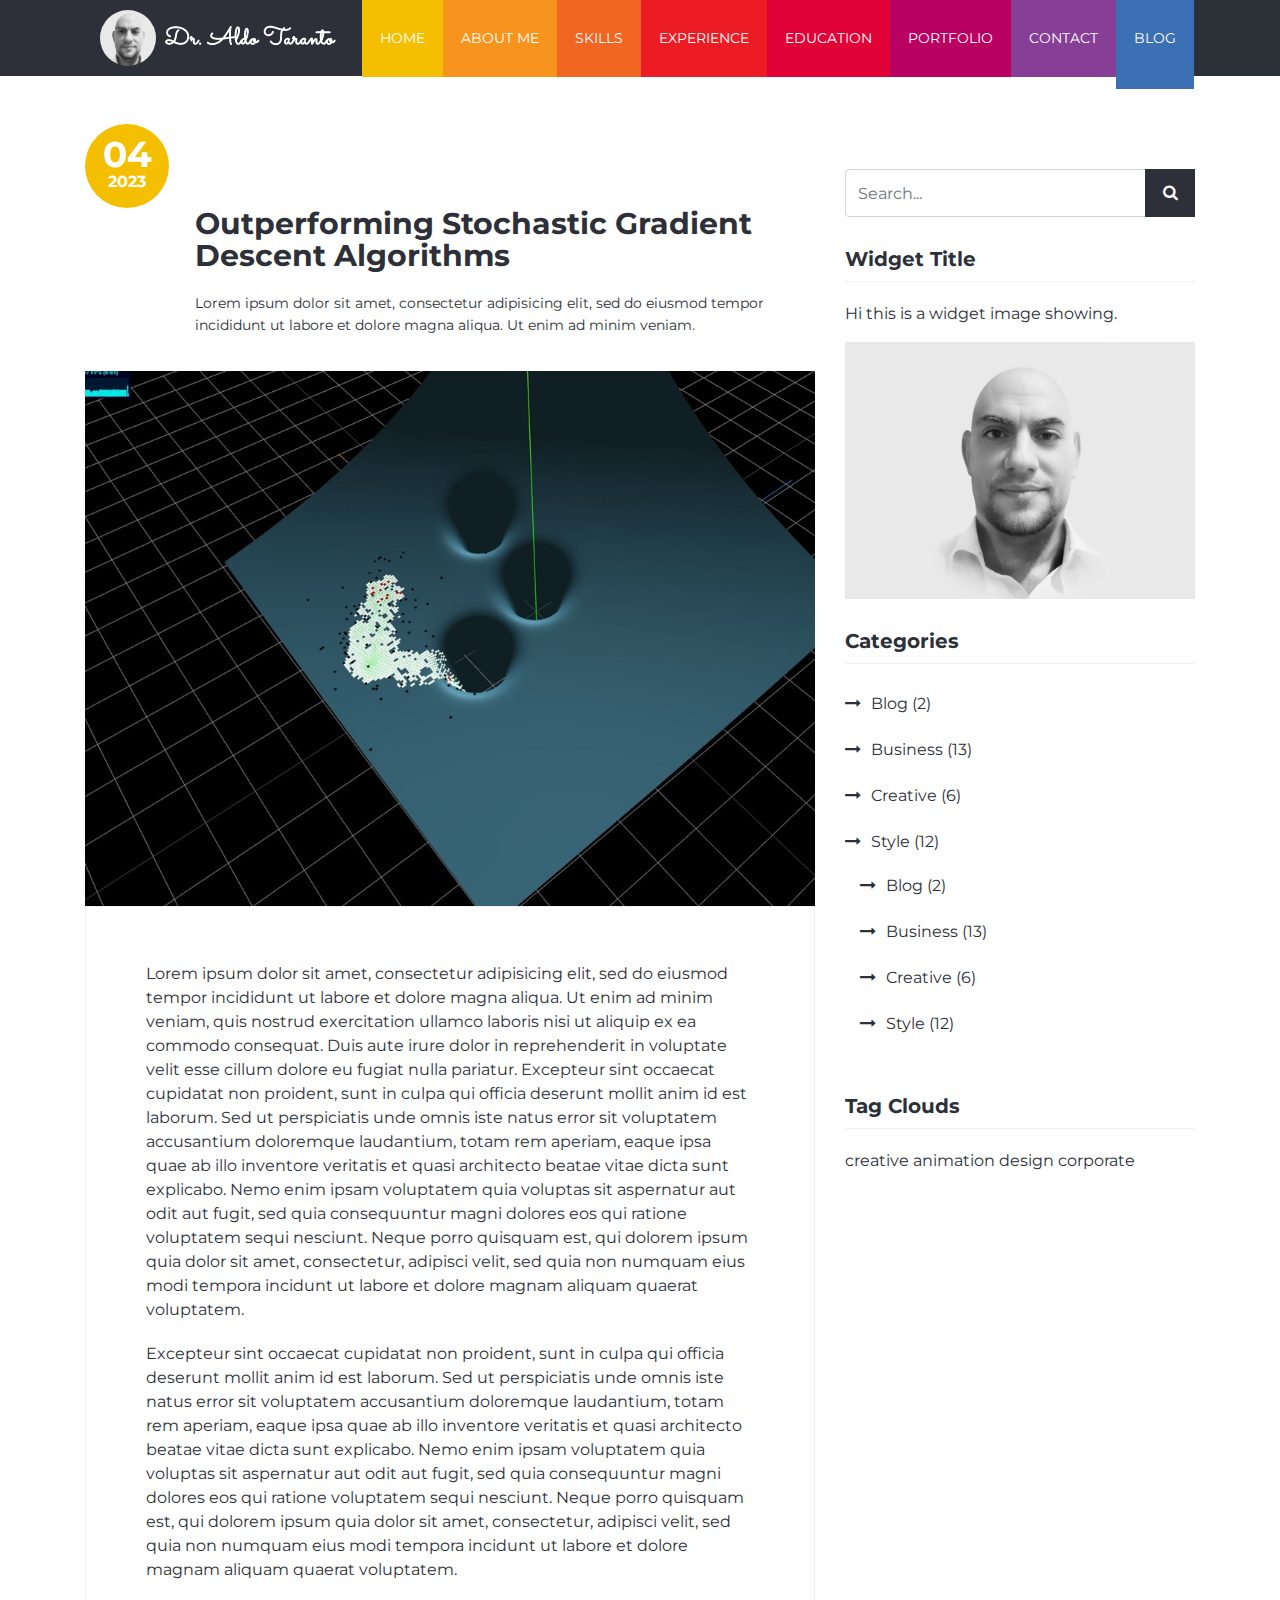
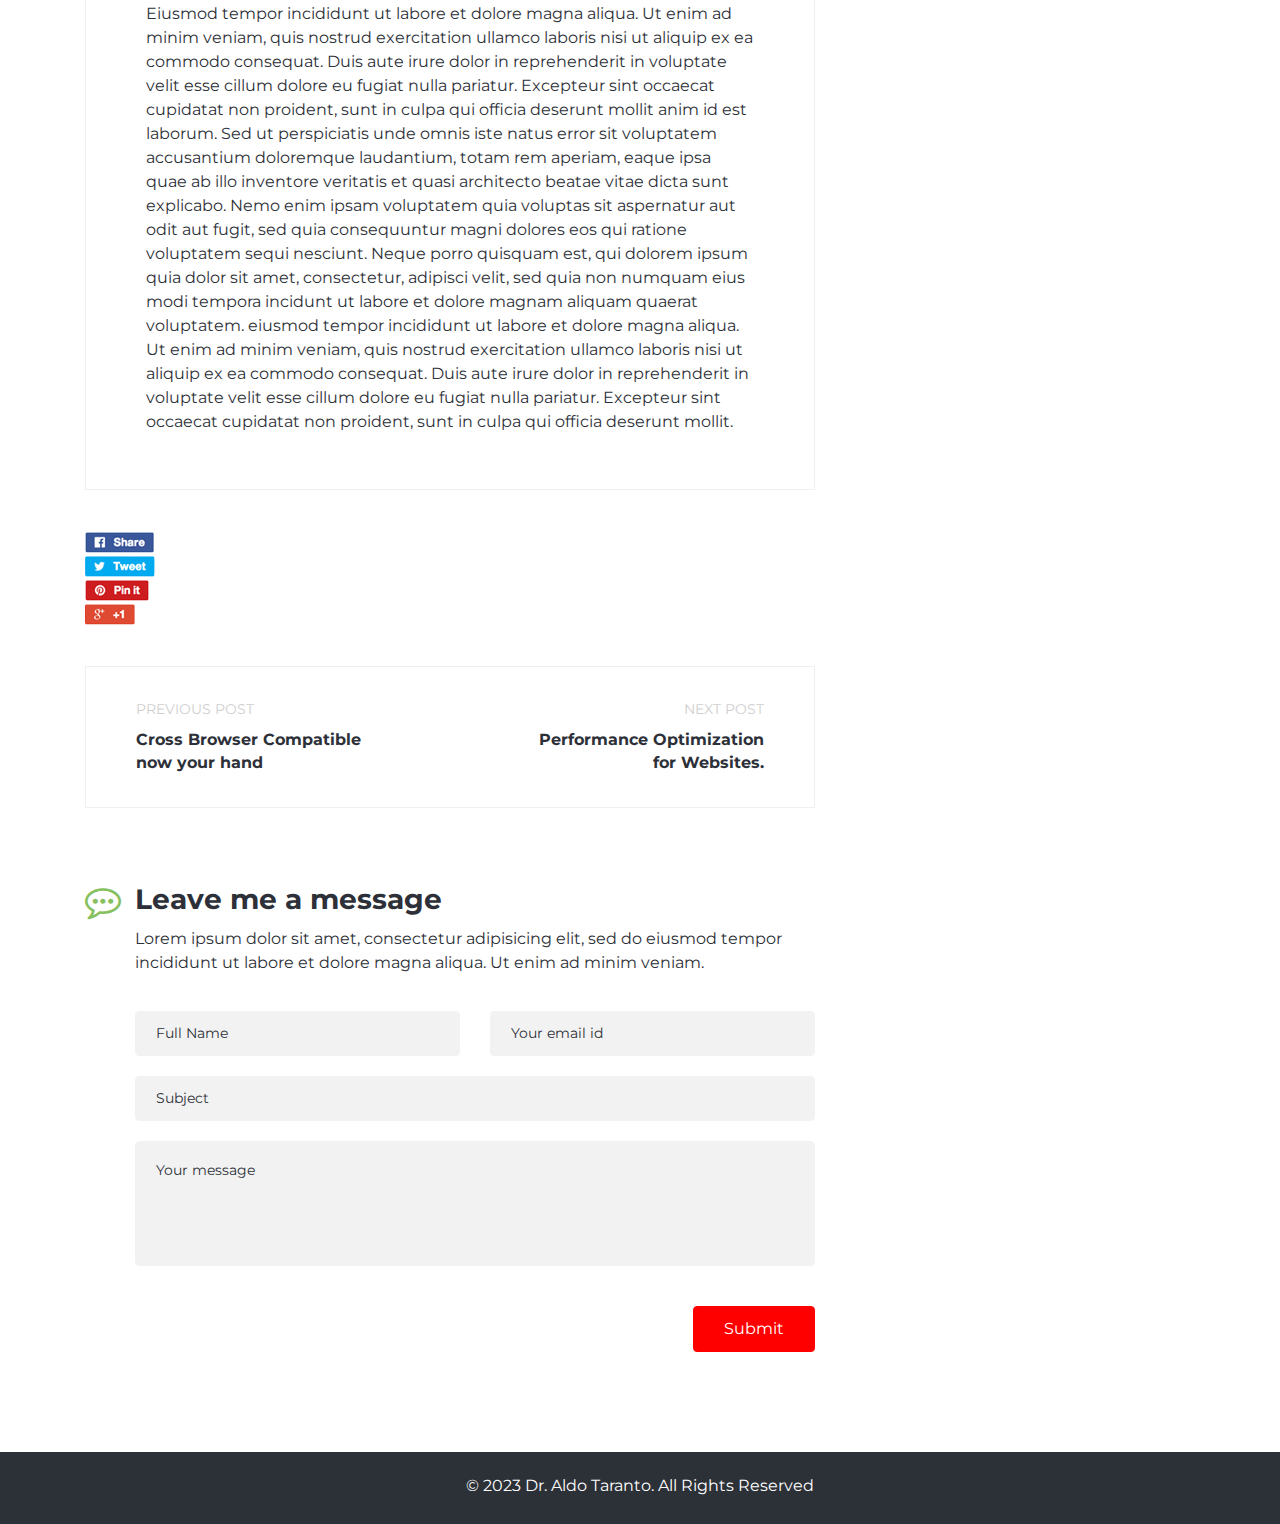
<file: blog_01.html>
<!DOCTYPE html>
<html lang="en">

<head>
    <meta charset="utf-8">
    <meta http-equiv="X-UA-Compatible" content="IE=edge">
    <meta name="viewport" content="width=device-width, initial-scale=1">
    <meta name="author" content="Theme Region">
    <meta name="description" content="">

    <title>Dr. Aldo Taranto</title>

    <!-- CSS -->
    <link rel="stylesheet" href="css/bootstrap.min.css">
    <link rel="stylesheet" href="css/font-awesome.min.css">
    <link rel="stylesheet" href="css/magnific-popup.css">
    <link rel="stylesheet" href="css/main.css">
    <link rel="stylesheet" href="css/responsive.css">

    <!-- Fonts -->
    <link href="https://fonts.googleapis.com/css?family=Montserrat:400,700|Sacramento" rel="stylesheet">

    <!-- icons -->
    <link rel="icon" href="images/ico/rocket-solid.svg">
    <link rel="apple-touch-icon-precomposed" sizes="144x144" href="../images/ico/apple-touch-icon-144-precomposed.png">
    <link rel="apple-touch-icon-precomposed" sizes="114x114" href="../images/ico/apple-touch-icon-114-precomposed.png">
    <link rel="apple-touch-icon-precomposed" sizes="72x72" href="../images/ico/apple-touch-icon-72-precomposed.png">
    <link rel="apple-touch-icon-precomposed" sizes="57x57" href="../images/ico/apple-touch-icon-57-precomposed.png">

    <!-- HTML5 shim and Respond.js for IE8 support of HTML5 elements and media queries -->
    <!-- WARNING: Respond.js doesn't work if you view the page via file:// -->
    <!--[if lt IE 9]>
          <script src="https://oss.maxcdn.com/html5shiv/3.7.2/html5shiv.min.js"></script>
          <script src="https://oss.maxcdn.com/respond/1.4.2/respond.min.js"></script>
        <![endif]-->

</head>

<body>
    <div class="main-wrapper home-two">
        <div class="container">
            <div id="navigation" class="menu-two">
                <div class="navbar navbar-expand-lg">
                    <div class="navbar-header">
                        <button class="navbar-toggler" type="button" data-toggle="collapse"
                            data-target=".navbar-collapse" aria-controls="navbar-collapse" aria-expanded="false"
                            aria-label="Toggle navigation">
                            <span class="navbar-toggler-icon"><i class="fa fa-align-justify"></i></span>
                        </button>
                        <div class="navbar-brand logo">
                            <a href="index.html"><img class="img-fluid" src="images/logo2.png" alt="Image"></a>
                        </div>
                    </div>
                    <div class="collapse navbar-collapse">
                        <nav id="mainmenu">
                            <ul class="nav navbar-nav">
                                <li class="dropdown">
                                    <a href="index.html#home-banner">Home</a>
                                    <!-- <ul class="sub-menu fadeInUp" role="menu"> 
                                            <li><a href="#">Home One</a></li>
                                            <li><a href="#">Home Two</a></li>
                                        </ul> -->
                                </li>
                                <li><a href="index.html#about">About Me</a></li>
                                <li><a href="index.html#skill">Skills</a></li>
                                <li><a href="index.html#exprience">Experience</a></li>
                                <li><a href="index.html#education">Education</a></li>
                                <li><a href="index.html#portfolio">Portfolio</a></li>
                                <li><a href="index.html#contact">Contact</a></li>
                                <li class="current"><a href="index.html#blog">Blog</a></li>
                            </ul>
                        </nav>
                    </div>
                </div><!-- navbar -->
            </div><!-- navigation -->
        </div><!-- container -->

        <div id="blog-details" class="section-padding tr-margin-top">
            <div class="container">
                <div class="row">
                    <div class="col-sm-8">
                        <div class="entry-post">
                            <div class="time_01">
                                <a href="index.html#blog">04<span>2023</span></a>
                            </div>
                            <div class="post-content">
                                <div class="entry-title">
                                    <h2>Outperforming Stochastic Gradient Descent Algorithms</h2>
                                </div>
                                <p>Lorem ipsum dolor sit amet, consectetur adipisicing elit, sed do eiusmod tempor
                                    incididunt ut labore et dolore magna aliqua. Ut enim ad minim veniam.</p>
                            </div>
                            <div class="entry-thumbnail">
                                <img class="img-fluid" src="images/blog/Blog_01.png" alt="Image">
                            </div>
                        </div>
                        <div class="entry-summary">
                            <p>Lorem ipsum dolor sit amet, consectetur adipisicing elit, sed do eiusmod tempor
                                incididunt ut labore et dolore magna aliqua. Ut enim ad minim veniam, quis nostrud
                                exercitation ullamco laboris nisi ut aliquip ex ea commodo consequat. Duis aute irure
                                dolor in reprehenderit in voluptate velit esse cillum dolore eu fugiat nulla pariatur.
                                Excepteur sint occaecat cupidatat non proident, sunt in culpa qui officia deserunt
                                mollit anim id est laborum. Sed ut perspiciatis unde omnis iste natus error sit
                                voluptatem accusantium doloremque laudantium, totam rem aperiam, eaque ipsa quae ab illo
                                inventore veritatis et quasi architecto beatae vitae dicta sunt explicabo. Nemo enim
                                ipsam voluptatem quia voluptas sit aspernatur aut odit aut fugit, sed quia consequuntur
                                magni dolores eos qui ratione voluptatem sequi nesciunt. Neque porro quisquam est, qui
                                dolorem ipsum quia dolor sit amet, consectetur, adipisci velit, sed quia non numquam
                                eius modi tempora incidunt ut labore et dolore magnam aliquam quaerat voluptatem.</p>
                            <p>Excepteur sint occaecat cupidatat non proident, sunt in culpa qui officia deserunt mollit
                                anim id est laborum. Sed ut perspiciatis unde omnis iste natus error sit voluptatem
                                accusantium doloremque laudantium, totam rem aperiam, eaque ipsa quae ab illo inventore
                                veritatis et quasi architecto beatae vitae dicta sunt explicabo. Nemo enim ipsam
                                voluptatem quia voluptas sit aspernatur aut odit aut fugit, sed quia consequuntur magni
                                dolores eos qui ratione voluptatem sequi nesciunt. Neque porro quisquam est, qui dolorem
                                ipsum quia dolor sit amet, consectetur, adipisci velit, sed quia non numquam eius modi
                                tempora incidunt ut labore et dolore magnam aliquam quaerat voluptatem.</p>
                            <p>Eiusmod tempor incididunt ut labore et dolore magna aliqua. Ut enim ad minim veniam, quis
                                nostrud exercitation ullamco laboris nisi ut aliquip ex ea commodo consequat. Duis aute
                                irure dolor in reprehenderit in voluptate velit esse cillum dolore eu fugiat nulla
                                pariatur. Excepteur sint occaecat cupidatat non proident, sunt in culpa qui officia
                                deserunt mollit anim id est laborum. Sed ut perspiciatis unde omnis iste natus error sit
                                voluptatem accusantium doloremque laudantium, totam rem aperiam, eaque ipsa quae ab illo
                                inventore veritatis et quasi architecto beatae vitae dicta sunt explicabo. Nemo enim
                                ipsam voluptatem quia voluptas sit aspernatur aut odit aut fugit, sed quia consequuntur
                                magni dolores eos qui ratione voluptatem sequi nesciunt. Neque porro quisquam est, qui
                                dolorem ipsum quia dolor sit amet, consectetur, adipisci velit, sed quia non numquam
                                eius modi tempora incidunt ut labore et dolore magnam aliquam quaerat voluptatem.
                                eiusmod tempor incididunt ut labore et dolore magna aliqua. Ut enim ad minim veniam,
                                quis nostrud exercitation ullamco laboris nisi ut aliquip ex ea commodo consequat. Duis
                                aute irure dolor in reprehenderit in voluptate velit esse cillum dolore eu fugiat nulla
                                pariatur. Excepteur sint occaecat cupidatat non proident, sunt in culpa qui officia
                                deserunt mollit.</p>
                        </div>
                        <div class="blog-social">
                            <ul class="list-inline">
                                <li><a href="#"><img class="img-fluid" src="images/blog/8.jpg" alt="Image"></a></li>
                                <li><a href="#"><img class="img-fluid" src="images/blog/9.jpg" alt="Image"></a></li>
                                <li><a href="#"><img class="img-fluid" src="images/blog/10.jpg" alt="Image"></a></li>
                                <li><a href="#"><img class="img-fluid" src="images/blog/11.jpg" alt="Image"></a></li>
                            </ul>
                        </div><!-- blog social -->

                        <div class="post-action">
                            <ul>
                                <li class="previous-post">
                                    <span>Previous Post</span>
                                    <h3><a href="#">Cross Browser Compatible now your hand</a></h3>
                                </li>
                                <li class="next-post">
                                    <span>Next Post</span>
                                    <h3><a href="#">Performance Optimization for Websites.</a></h3>
                                </li>
                            </ul>
                        </div><!-- post action -->

                        <div class="contact">
                            <div class="contact-info">
                                <div class="title">
                                    <div class="icons">
                                        <i class="fa fa-commenting-o" aria-hidden="true"></i>
                                    </div>
                                    <h3>Leave me a message</h3>
                                </div>
                                <p>Lorem ipsum dolor sit amet, consectetur adipisicing elit, sed do eiusmod tempor
                                    incididunt ut labore et dolore magna aliqua. Ut enim ad minim veniam.</p>
                            </div>
                            <form id="contact-form" class="contact-form" name="contact-form" method="post"
                                action="mail.php">
                                <div class="row">
                                    <div class="col-sm-6">
                                        <div class="form-group">
                                            <input type="text" class="form-control" required="required"
                                                placeholder="Full Name" name="name" id="name">
                                        </div>
                                    </div>
                                    <div class="col-sm-6">
                                        <div class="form-group">
                                            <input type="email" class="form-control" required="required"
                                                placeholder="Your email id" name="email" id="email">
                                        </div>
                                    </div>
                                    <div class="col-sm-12">
                                        <div class="form-group">
                                            <input type="text" class="form-control" required="required"
                                                placeholder="Subject" name="subject" id="subject">
                                        </div>
                                    </div>
                                    <div class="col-sm-12">
                                        <div class="form-group">
                                            <textarea name="message" required="required" class="form-control" rows="7"
                                                placeholder="Your message" name="message" id="message"></textarea>
                                        </div>
                                    </div>
                                </div>
                                <div class="form-group pull-right">
                                    <button type="submit" name="submit" id="submit"
                                        class="btn btn-primary">Submit</button>
                                </div>
                            </form>
                        </div><!-- contact -->
                    </div>
                    <div id="sidebar" class="col-sm-4">
                        <aside id="sidebar" class="widget-area">
                            <div class="widget widget_search">
                                <form role="search" id="search-form" method="get" action="#">
                                    <input type="search" class="form-control" autocomplete="off" name="s"
                                        placeholder="Search..." id="search-input" value="">
                                    <button type="submit" id="search-submit" class="btn"><i
                                            class="fa fa-search"></i></button>
                                </form>
                            </div>
                            <div class="widget widget_text">
                                <h3 class="widget_title">Widget Title</h3>
                                <div class="textwidget">
                                    <p>Hi this is a widget image showing.</p>
                                    <img class="img-fluid" src="images/blog/blogger.png" alt="">
                                </div>
                            </div>

                            <div class="widget widget_categories">
                                <h3 class="widget_title">Categories</h3>
                                <ul>
                                    <li><a href="#">Blog</a> (2)</li>
                                    <li><a href="#">Business</a> (13)</li>
                                    <li><a href="#">Creative</a> (6)</li>
                                    <li><a href="#">Style</a> (12)
                                        <ul>
                                            <li><a href="#">Blog</a> (2)</li>
                                            <li><a href="#">Business</a> (13)</li>
                                            <li><a href="#">Creative</a> (6)</li>
                                            <li><a href="#">Style</a> (12)</li>
                                        </ul>
                                    </li>
                                </ul>
                            </div>
                            <div class="widget widget_categories">
                                <h3 class="widget_title">Tag Clouds</h3>
                                <a href="#">creative</a>
                                <a href="#">animation</a>
                                <a href="#">design</a>
                                <a href="#">corporate</a>
                            </div>
                        </aside><!-- #secondary -->
                    </div><!-- sidebar -->
                </div><!-- row -->
            </div><!-- container -->
        </div><!-- blog section -->
        <div id="footer">
            <div class="container text-center">
                <div class="footer">
                    <p> &copy; 2023 <a href="#">Dr. Aldo Taranto. </a> All Rights Reserved</p>
                </div>
            </div><!-- contaner -->
        </div><!-- footer -->
    </div><!-- main wrapper -->

    <!-- JS -->
    <script src="js/jquery.min.js"></script>
    <script src="js/bootstrap.min.js"></script>
    <script src="js/waypoints.min.js"></script>
    <script src="js/counterup.min.js"></script>
    <script src="js/inview.min.js"></script>
    <script src="js/easypiechart.js"></script>
    <script src="js/magnific-popup.min.js"></script>
    <script src="js/main.js"></script>
</body>

</html>
</file>
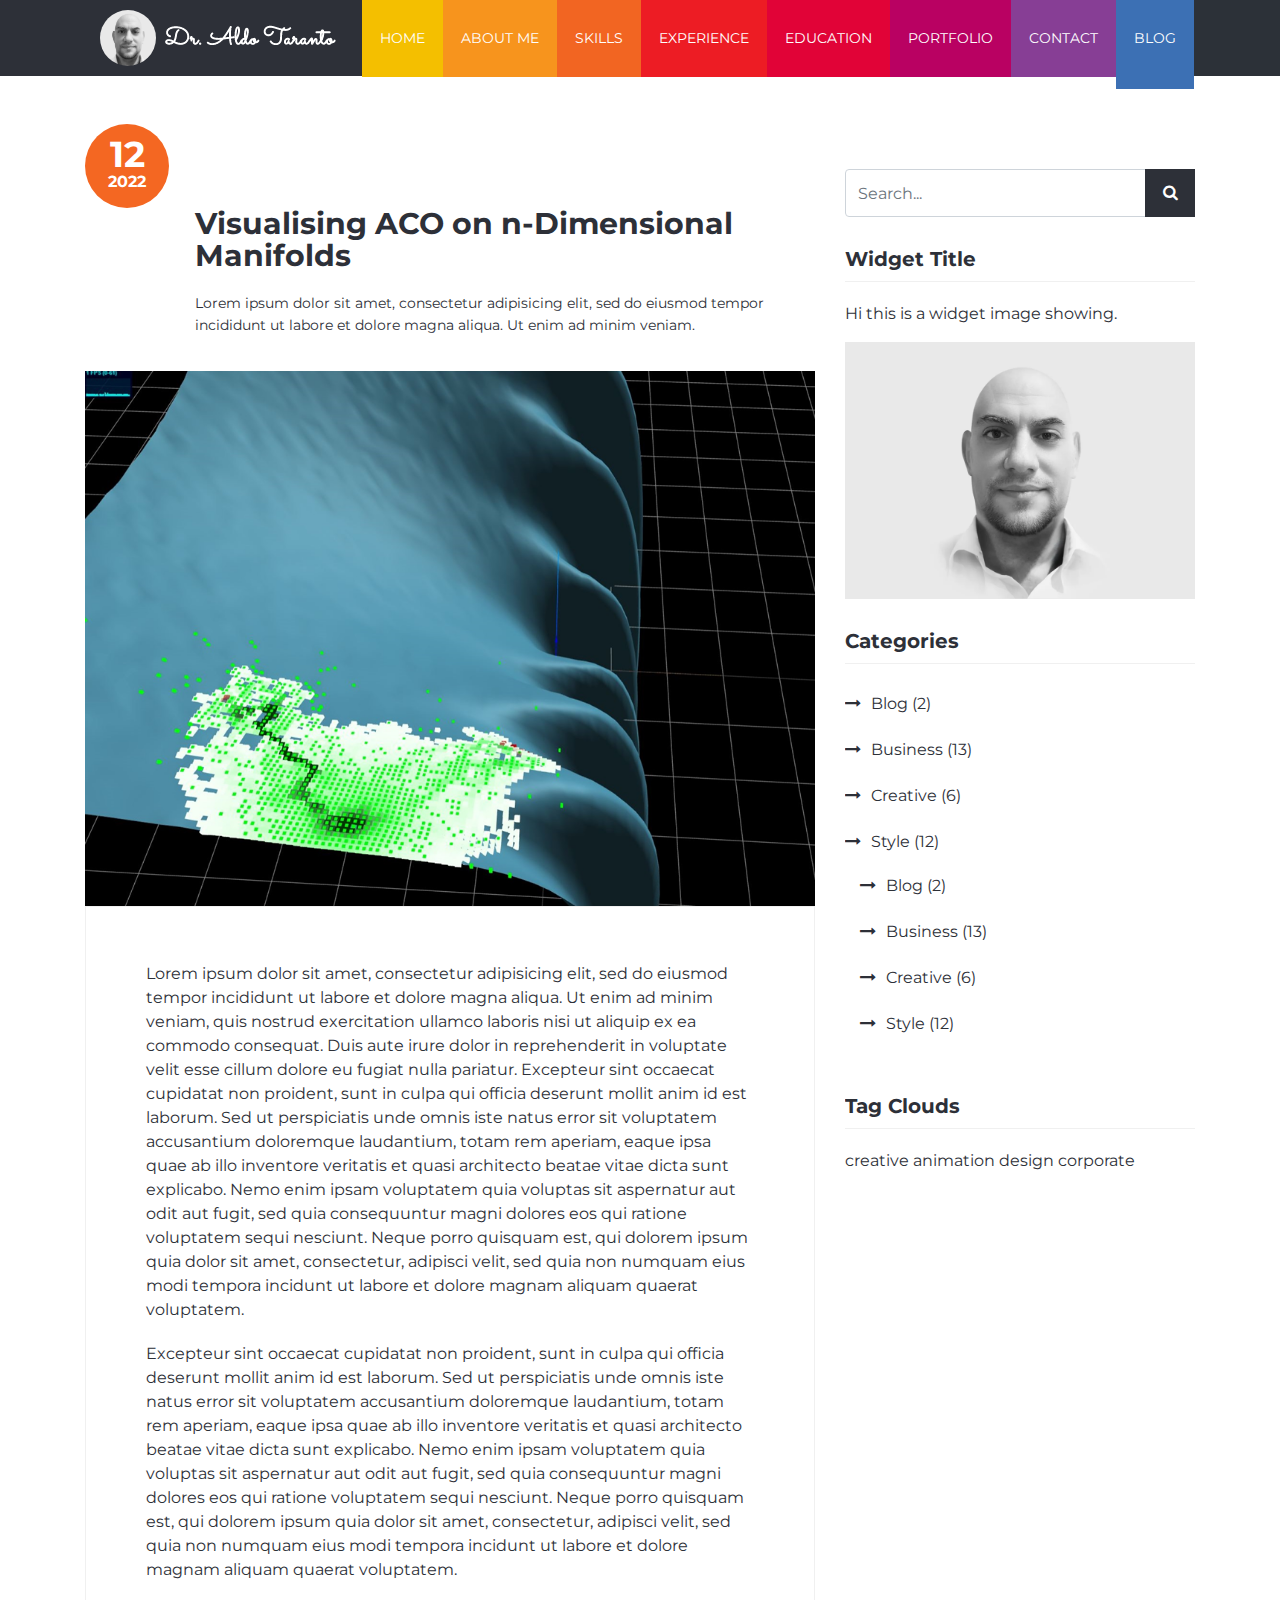
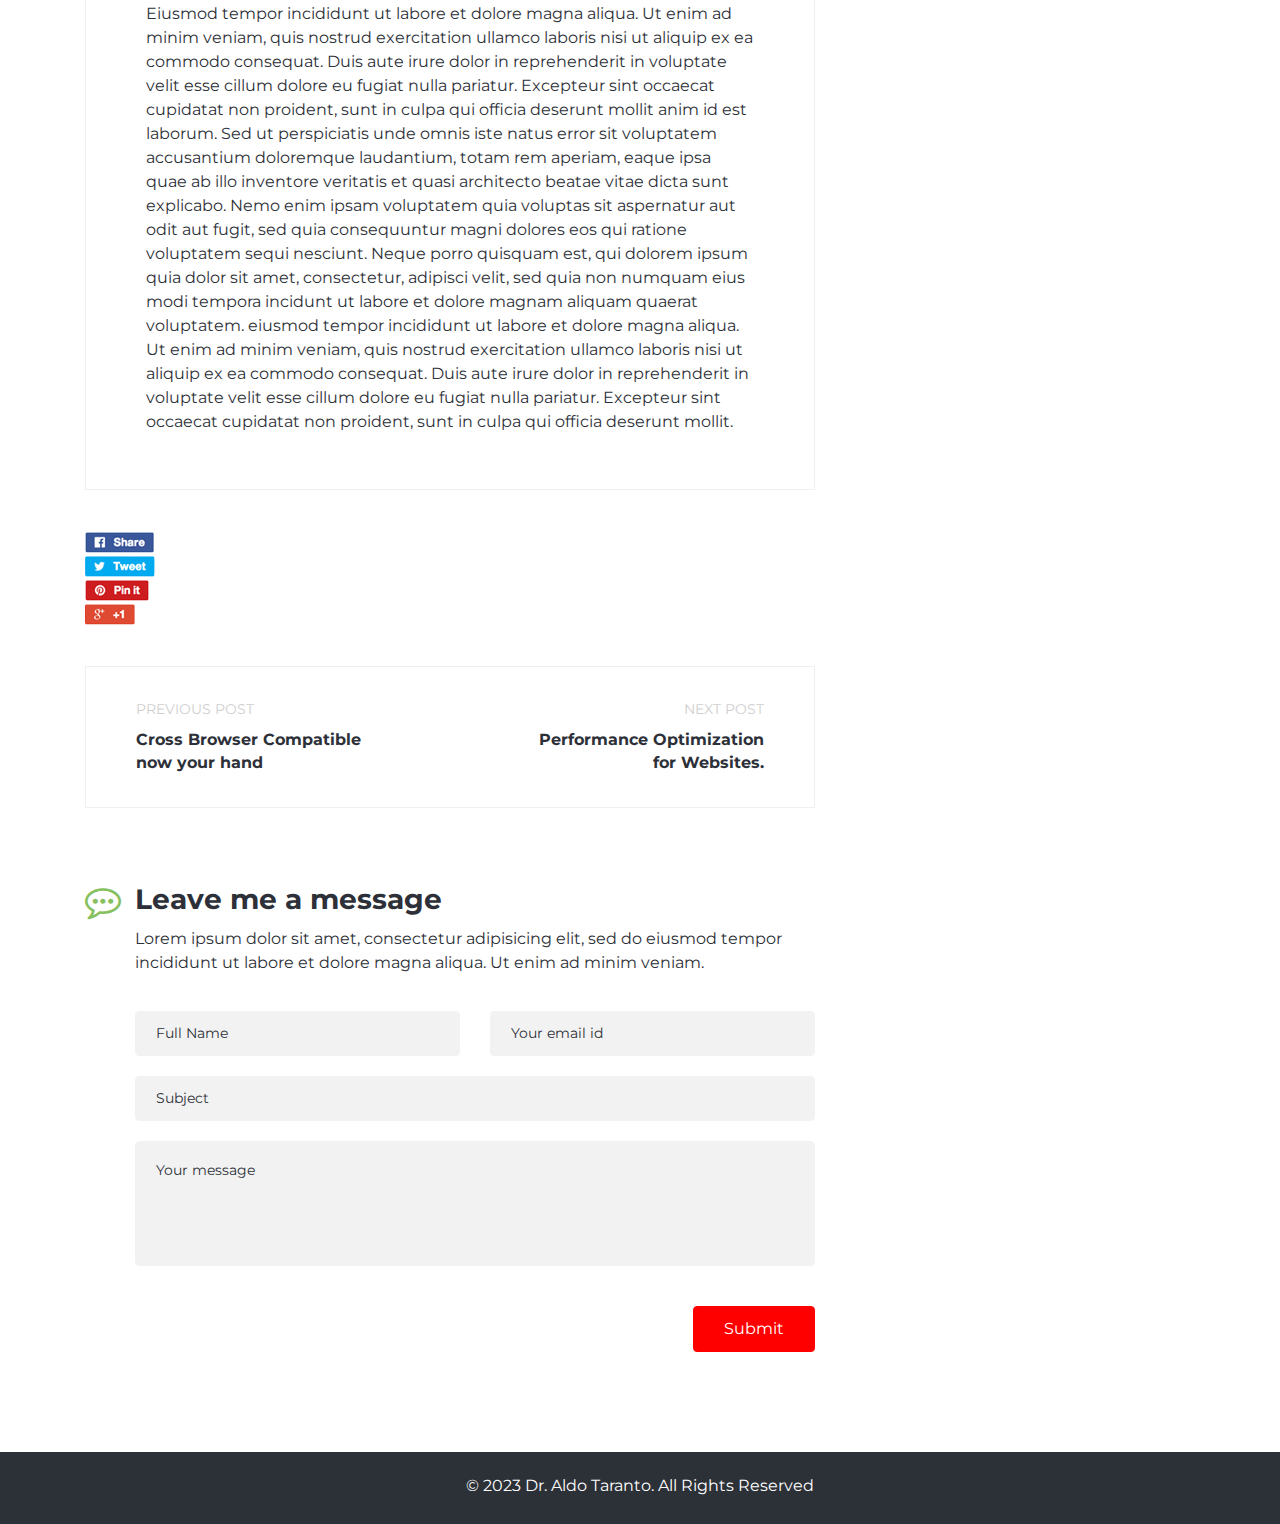
<file: blog_02.html>
<!DOCTYPE html>
<html lang="en">
    <head>
        <meta charset="utf-8">
        <meta http-equiv="X-UA-Compatible" content="IE=edge">
        <meta name="viewport" content="width=device-width, initial-scale=1">
        <meta name="author" content="Theme Region">
       	<meta name="description" content="">

        <title>Dr. Aldo Taranto</title>
		
		<!-- CSS -->
        <link rel="stylesheet" href="css/bootstrap.min.css">
        <link rel="stylesheet" href="css/font-awesome.min.css">       
        <link rel="stylesheet" href="css/magnific-popup.css">       
        <link rel="stylesheet" href="css/main.css"> 
        <link rel="stylesheet" href="css/responsive.css"> 

        <!-- Fonts -->
       <link href="https://fonts.googleapis.com/css?family=Montserrat:400,700|Sacramento" rel="stylesheet">
		
        <!-- icons -->
        <link rel="icon" href="images/ico/rocket-solid.svg"> 
        <link rel="apple-touch-icon-precomposed" sizes="144x144" href="../images/ico/apple-touch-icon-144-precomposed.png">
        <link rel="apple-touch-icon-precomposed" sizes="114x114" href="../images/ico/apple-touch-icon-114-precomposed.png">
        <link rel="apple-touch-icon-precomposed" sizes="72x72" href="../images/ico/apple-touch-icon-72-precomposed.png">
        <link rel="apple-touch-icon-precomposed" sizes="57x57" href="../images/ico/apple-touch-icon-57-precomposed.png">    

        <!-- HTML5 shim and Respond.js for IE8 support of HTML5 elements and media queries -->
        <!-- WARNING: Respond.js doesn't work if you view the page via file:// -->
        <!--[if lt IE 9]>
          <script src="https://oss.maxcdn.com/html5shiv/3.7.2/html5shiv.min.js"></script>
          <script src="https://oss.maxcdn.com/respond/1.4.2/respond.min.js"></script>
        <![endif]-->
    
    </head>
    <body>
        <div class="main-wrapper home-two">
            <div class="container">
                <div id="navigation" class="menu-two">
                     <div class="navbar navbar-expand-lg">
                        <div class="navbar-header">
                            <button class="navbar-toggler" type="button" data-toggle="collapse" data-target=".navbar-collapse" aria-controls="navbar-collapse" aria-expanded="false" aria-label="Toggle navigation">
                                <span class="navbar-toggler-icon"><i class="fa fa-align-justify"></i></span>
                            </button>
                             <div class="navbar-brand logo">
                                <a href="index.html"><img class="img-fluid" src="images/logo2.png" alt="Image" ></a> 
                            </div> 
                        </div>    
                        <div class="collapse navbar-collapse">
                            <nav id="mainmenu">
                                <ul class="nav navbar-nav"> 
                                    <li class="dropdown">
                                        <a href="index.html#home-banner">Home</a>
                                        <!-- <ul class="sub-menu fadeInUp" role="menu"> 
                                            <li><a href="#">Home One</a></li>
                                            <li><a href="#">Home Two</a></li>
                                        </ul> -->
                                    </li>
                                    <li><a href="index.html#about">About Me</a></li>
                                     <li><a href="index.html#skill">Skills</a></li>
                                     <li><a href="index.html#exprience">Experience</a></li>
                                     <li><a href="index.html#education">Education</a></li>
                                     <li><a href="index.html#portfolio">Portfolio</a></li>
                                     <li><a href="index.html#contact">Contact</a></li>
                                     <li class="current"><a href="index.html#blog">Blog</a></li>   
                                </ul>
                            </nav>
                        </div>  
                    </div><!-- navbar -->                                
                </div><!-- navigation -->                     
            </div><!-- container -->   
            
            <div id="blog-details" class="section-padding tr-margin-top">
                <div class="container">
                    <div class="row">
                        <div class="col-sm-8">
                            <div class="entry-post">
                                <div class="time_02">
                                    <a href="index.html#blog">12<span>2022</span></a>
                                </div>                        
                                <div class="post-content">
                                    <div class="entry-title">
                                       <h2>Visualising ACO on n-Dimensional Manifolds</h2>
                                   </div>
                                   <p>Lorem ipsum dolor sit amet, consectetur adipisicing elit, sed do eiusmod tempor incididunt ut labore et dolore magna aliqua. Ut enim ad minim veniam.</p> 
                                </div>                        
                                <div class="entry-thumbnail">
                                    <img class="img-fluid" src="images/blog/Blog_02.png" alt="Image">
                                </div>
                            </div> 
                            <div class="entry-summary">
                                <p>Lorem ipsum dolor sit amet, consectetur adipisicing elit, sed do eiusmod tempor incididunt ut labore et dolore magna aliqua. Ut enim ad minim veniam, quis nostrud exercitation ullamco laboris nisi ut aliquip ex ea commodo consequat. Duis aute irure dolor in reprehenderit in voluptate velit esse cillum dolore eu fugiat nulla pariatur. Excepteur sint occaecat cupidatat non proident, sunt in culpa qui officia deserunt mollit anim id est laborum. Sed ut perspiciatis unde omnis iste natus error sit voluptatem accusantium doloremque laudantium, totam rem aperiam, eaque ipsa quae ab illo inventore veritatis et quasi architecto beatae vitae dicta sunt explicabo. Nemo enim ipsam voluptatem quia voluptas sit aspernatur aut odit aut fugit, sed quia consequuntur magni dolores eos qui ratione voluptatem sequi nesciunt. Neque porro quisquam est, qui dolorem ipsum quia dolor sit amet, consectetur, adipisci velit, sed quia non numquam eius modi tempora incidunt ut labore et dolore magnam aliquam quaerat voluptatem.</p>
                                <p>Excepteur sint occaecat cupidatat non proident, sunt in culpa qui officia deserunt mollit anim id est laborum. Sed ut perspiciatis unde omnis iste natus error sit voluptatem accusantium doloremque laudantium, totam rem aperiam, eaque ipsa quae ab illo inventore veritatis et quasi architecto beatae vitae dicta sunt explicabo. Nemo enim ipsam voluptatem quia voluptas sit aspernatur aut odit aut fugit, sed quia consequuntur magni dolores eos qui ratione voluptatem sequi nesciunt. Neque porro quisquam est, qui dolorem ipsum quia dolor sit amet, consectetur, adipisci velit, sed quia non numquam eius modi tempora incidunt ut labore et dolore magnam aliquam quaerat voluptatem.</p>
                                <p>Eiusmod tempor incididunt ut labore et dolore magna aliqua. Ut enim ad minim veniam, quis nostrud exercitation ullamco laboris nisi ut aliquip ex ea commodo consequat. Duis aute irure dolor in reprehenderit in voluptate velit esse cillum dolore eu fugiat nulla pariatur. Excepteur sint occaecat cupidatat non proident, sunt in culpa qui officia deserunt mollit anim id est laborum. Sed ut perspiciatis unde omnis iste natus error sit voluptatem accusantium doloremque laudantium, totam rem aperiam, eaque ipsa quae ab illo inventore veritatis et quasi architecto beatae vitae dicta sunt explicabo. Nemo enim ipsam voluptatem quia voluptas sit aspernatur aut odit aut fugit, sed quia consequuntur magni dolores eos qui ratione voluptatem sequi nesciunt. Neque porro quisquam est, qui dolorem ipsum quia dolor sit amet, consectetur, adipisci velit, sed quia non numquam eius modi tempora incidunt ut labore et dolore magnam aliquam quaerat voluptatem. eiusmod tempor incididunt ut labore et dolore magna aliqua. Ut enim ad minim veniam, quis nostrud exercitation ullamco laboris nisi ut aliquip ex ea commodo consequat. Duis aute irure dolor in reprehenderit in voluptate velit esse cillum dolore eu fugiat nulla pariatur. Excepteur sint occaecat cupidatat non proident, sunt in culpa qui officia deserunt mollit.</p>
                            </div> 
                            <div class="blog-social">
                                <ul class="list-inline">
                                    <li><a href="#"><img class="img-fluid" src="images/blog/8.jpg" alt="Image"></a></li>
                                    <li><a href="#"><img class="img-fluid" src="images/blog/9.jpg" alt="Image"></a></li>
                                    <li><a href="#"><img class="img-fluid" src="images/blog/10.jpg" alt="Image"></a></li>
                                    <li><a href="#"><img class="img-fluid" src="images/blog/11.jpg" alt="Image"></a></li>
                                </ul>
                            </div><!-- blog social -->  

                            <div class="post-action">
                                <ul>
                                    <li class="previous-post">
                                        <span>Previous Post</span>
                                        <h3><a href="#">Cross Browser Compatible now your hand</a></h3>
                                    </li>
                                    <li class="next-post">
                                        <span>Next Post</span>
                                        <h3><a href="#">Performance Optimization for Websites.</a></h3>
                                    </li>
                                </ul>
                            </div><!-- post action -->

                            <div class="contact">
                                <div class="contact-info">
                                    <div class="title">
                                        <div class="icons">
                                            <i class="fa fa-commenting-o" aria-hidden="true"></i> 
                                        </div>                                
                                        <h3>Leave me a message</h3>
                                    </div>                            
                                    <p>Lorem ipsum dolor sit amet, consectetur adipisicing elit, sed do eiusmod tempor incididunt ut labore et dolore magna aliqua. Ut enim ad minim veniam.</p>
                                </div>
                                 <form id="contact-form" class="contact-form" name="contact-form" method="post" action="mail.php">
                                        <div class="row">
                                            <div class="col-sm-6">
                                                <div class="form-group">
                                                    <input type="text" class="form-control" required="required" placeholder="Full Name" name="name" id="name">
                                                </div>
                                            </div>
                                            <div class="col-sm-6">
                                                <div class="form-group">
                                                    <input type="email" class="form-control" required="required" placeholder="Your email id" name="email" id="email">
                                                </div> 
                                            </div>
                                            <div class="col-sm-12">
                                                <div class="form-group">
                                                    <input type="text" class="form-control" required="required" placeholder="Subject" name="subject" id="subject">
                                                </div> 
                                            </div>
                                            <div class="col-sm-12">
                                                <div class="form-group">
                                                    <textarea name="message" required="required" class="form-control" rows="7" placeholder="Your message" name="message" id="message"></textarea>
                                                </div>             
                                            </div>     
                                        </div>
                                        <div class="form-group pull-right">
                                            <button type="submit" name="submit" id="submit" class="btn btn-primary">Submit</button>
                                        </div>
                                    </form>                               
                            </div><!-- contact -->                               
                        </div>
                         <div id="sidebar" class="col-sm-4">
                                <aside id="sidebar" class="widget-area">
                                    <div class="widget widget_search">
                                        <form role="search" id="search-form" method="get" action="#">
                                            <input type="search" class="form-control" autocomplete="off" name="s" placeholder="Search..." id="search-input" value="">
                                            <button type="submit" id="search-submit" class="btn"><i class="fa fa-search"></i></button>
                                        </form>
                                    </div>
                                    <div class="widget widget_text">
                                        <h3 class="widget_title">Widget Title</h3>            
                                        <div class="textwidget">
                                            <p>Hi this is a widget image showing.</p>
                                            <img class="img-fluid" src="images/blog/blogger.png" alt="">
                                        </div>
                                    </div>

                                    <div class="widget widget_categories">
                                        <h3 class="widget_title">Categories</h3>      
                                        <ul>
                                            <li><a href="#">Blog</a> (2)</li>
                                            <li><a href="#">Business</a> (13)</li>
                                            <li><a href="#">Creative</a> (6)</li>
                                            <li><a href="#">Style</a> (12)
                                                 <ul>
                                                    <li><a href="#">Blog</a> (2)</li>
                                                    <li><a href="#">Business</a> (13)</li>
                                                    <li><a href="#">Creative</a> (6)</li>
                                                    <li><a href="#">Style</a> (12)</li>
                                                </ul>
                                            </li>
                                        </ul>
                                    </div>
                                     <div class="widget widget_categories">
                                        <h3 class="widget_title">Tag Clouds</h3>      
                                        <a href="#">creative</a>
                                        <a href="#">animation</a>
                                        <a href="#">design</a>
                                        <a href="#">corporate</a>
                                    </div>
                                </aside><!-- #secondary -->
                            </div><!-- sidebar -->
                    </div><!-- row -->
                </div><!-- container -->
            </div><!-- blog section -->
            <div id="footer">
                <div class="container text-center">
                    <div class="footer">
                        <p> &copy; 2023 <a href="#">Dr. Aldo Taranto. </a> All Rights Reserved</p>
                    </div>
                </div><!-- contaner -->
            </div><!-- footer -->
        </div><!-- main wrapper -->

        <!-- JS -->
        <script src="js/jquery.min.js"></script>
        <script src="js/bootstrap.min.js"></script> 
        <script src="js/waypoints.min.js"></script>
        <script src="js/counterup.min.js"></script>                 
        <script src="js/inview.min.js"></script>                 
        <script src="js/easypiechart.js"></script>                 
        <script src="js/magnific-popup.min.js"></script>                                     
        <script src="js/main.js"></script>           
    </body>
</html>
</file>
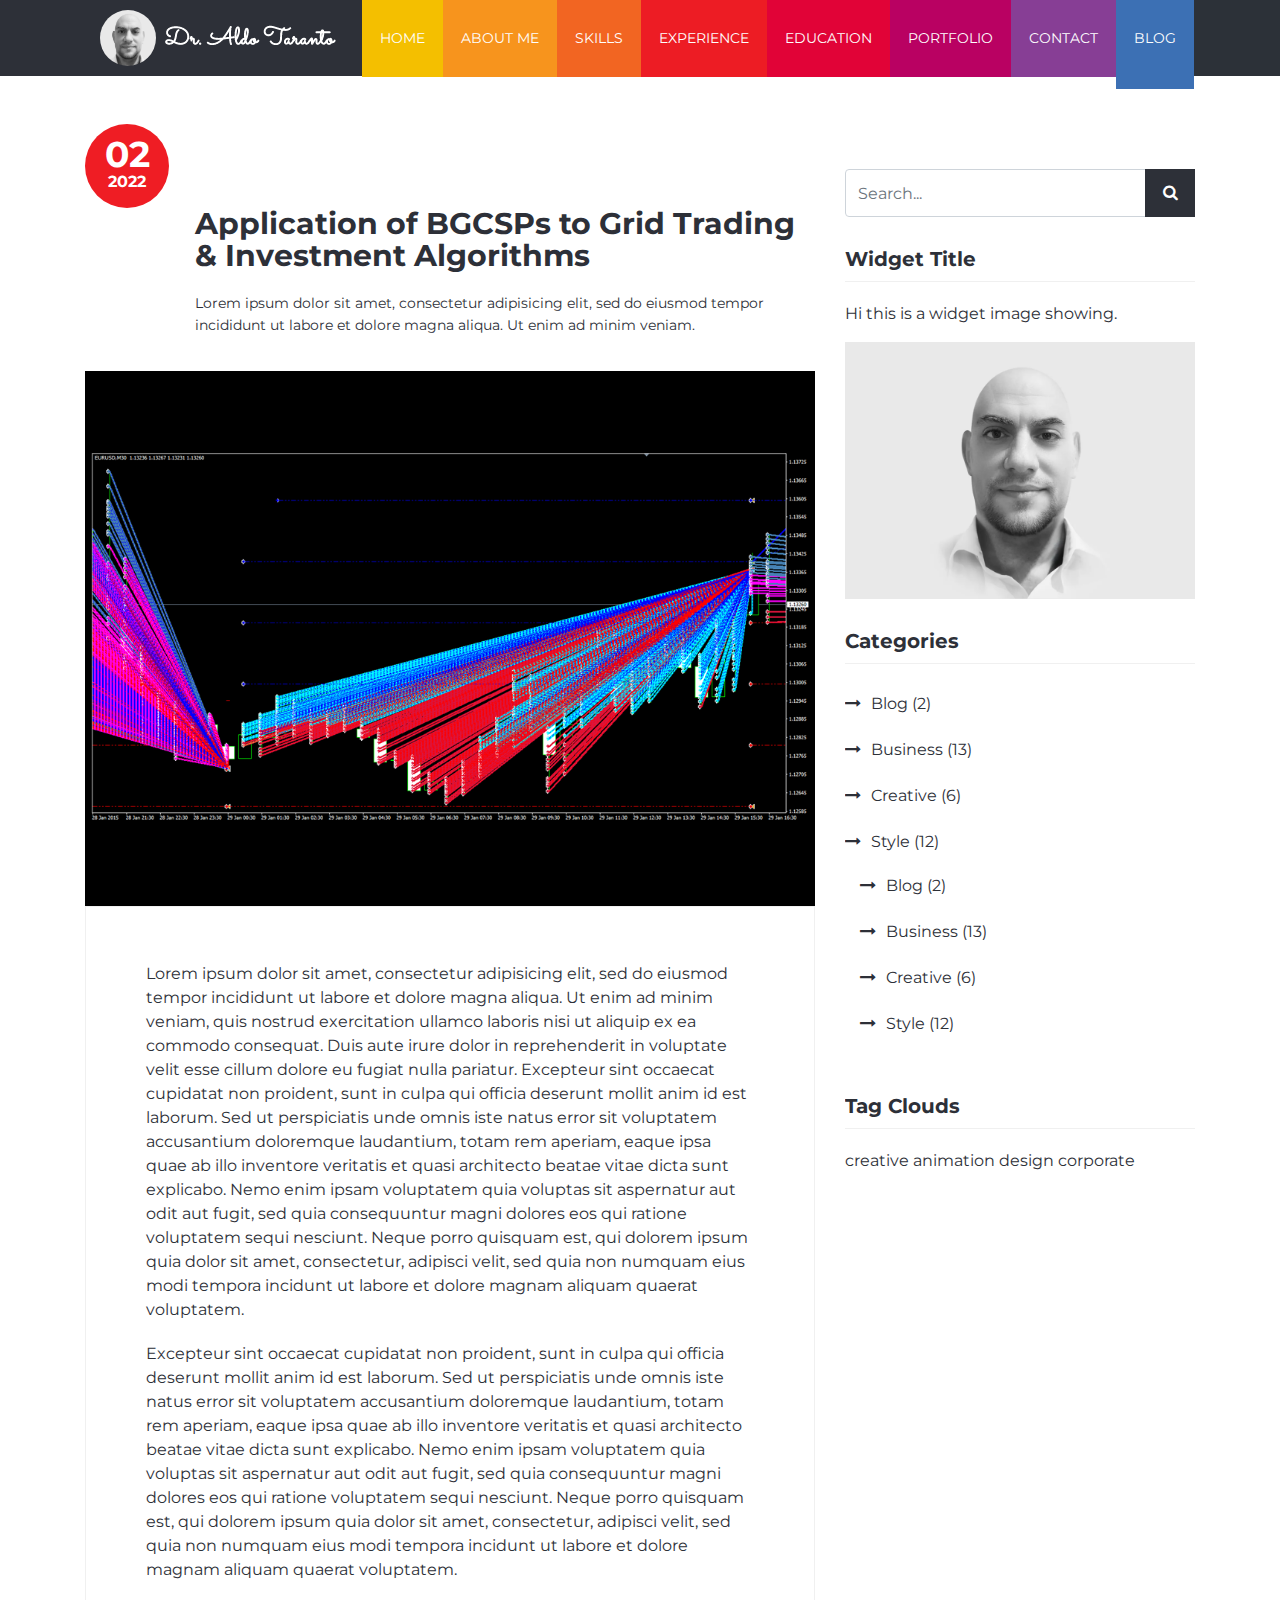
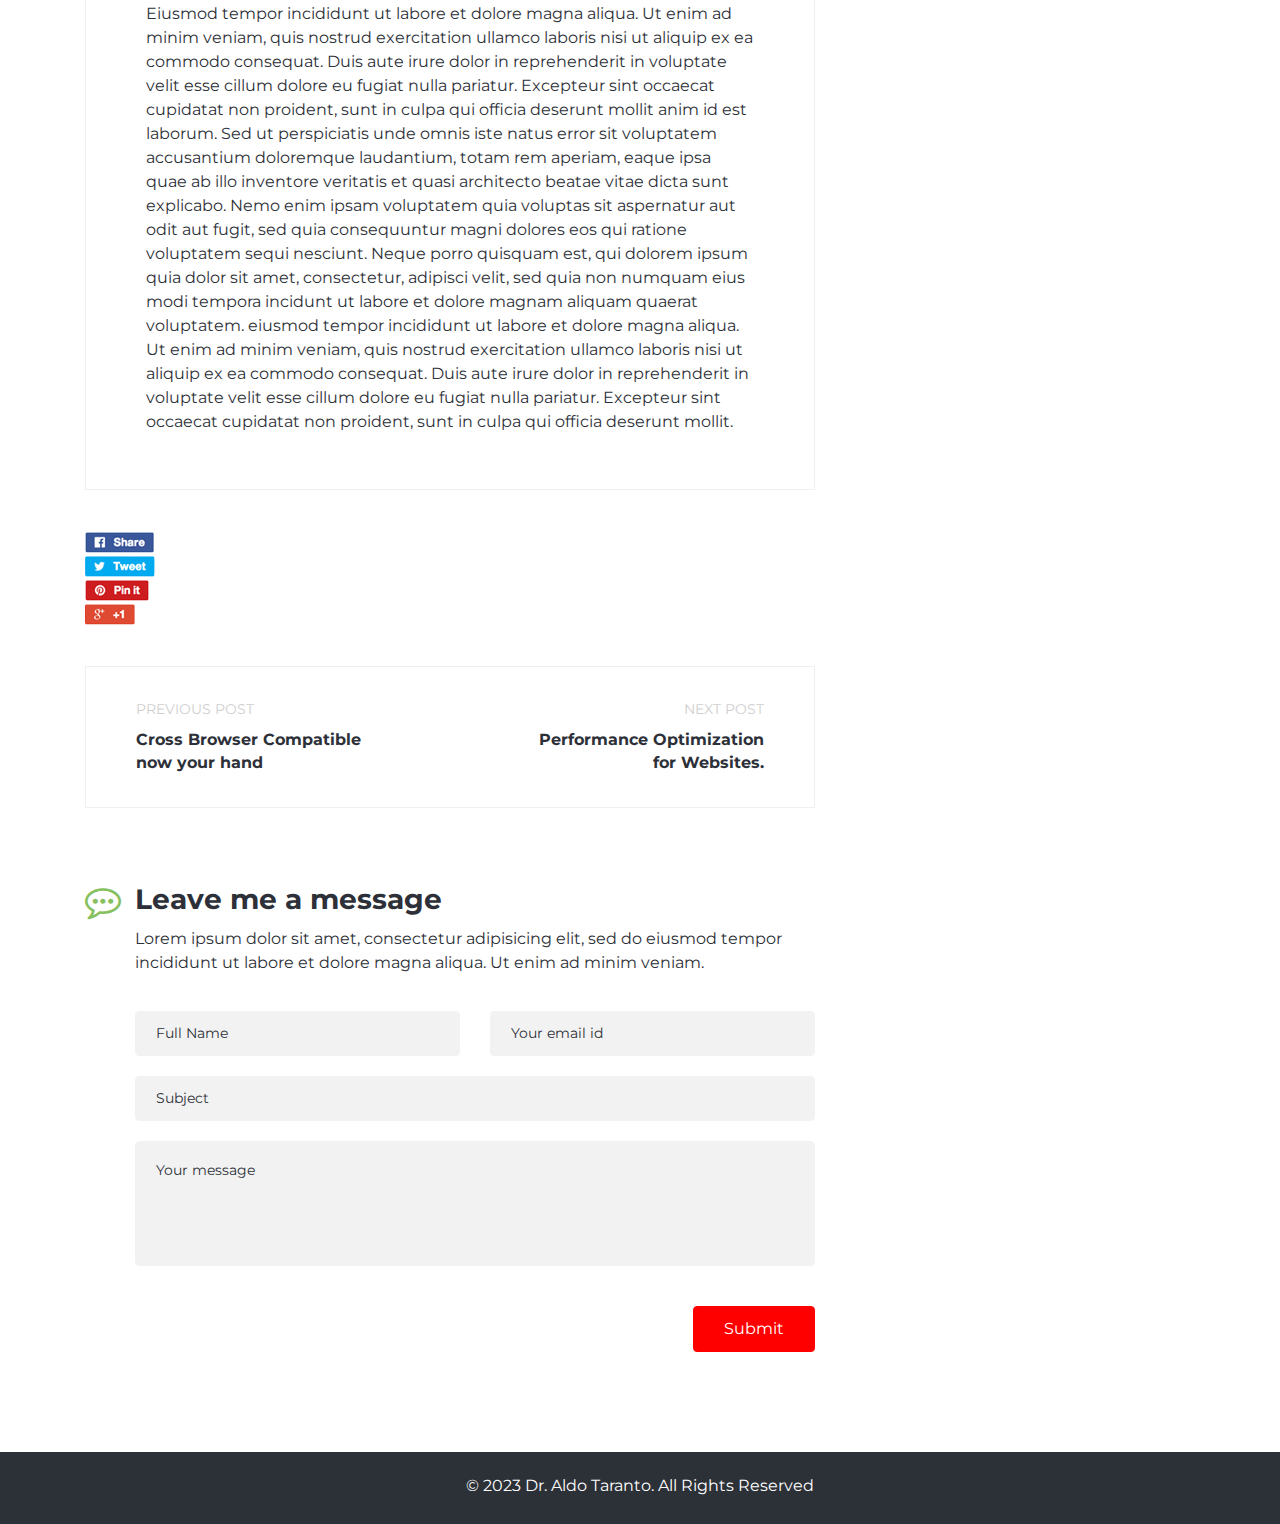
<file: blog_03.html>
<!DOCTYPE html>
<html lang="en">
    <head>
        <meta charset="utf-8">
        <meta http-equiv="X-UA-Compatible" content="IE=edge">
        <meta name="viewport" content="width=device-width, initial-scale=1">
        <meta name="author" content="Theme Region">
       	<meta name="description" content="">

        <title>Dr. Aldo Taranto</title>
		
		<!-- CSS -->
        <link rel="stylesheet" href="css/bootstrap.min.css">
        <link rel="stylesheet" href="css/font-awesome.min.css">       
        <link rel="stylesheet" href="css/magnific-popup.css">       
        <link rel="stylesheet" href="css/main.css"> 
        <link rel="stylesheet" href="css/responsive.css"> 

        <!-- Fonts -->
       <link href="https://fonts.googleapis.com/css?family=Montserrat:400,700|Sacramento" rel="stylesheet">
		
        <!-- icons -->
        <link rel="icon" href="images/ico/rocket-solid.svg"> 
        <link rel="apple-touch-icon-precomposed" sizes="144x144" href="../images/ico/apple-touch-icon-144-precomposed.png">
        <link rel="apple-touch-icon-precomposed" sizes="114x114" href="../images/ico/apple-touch-icon-114-precomposed.png">
        <link rel="apple-touch-icon-precomposed" sizes="72x72" href="../images/ico/apple-touch-icon-72-precomposed.png">
        <link rel="apple-touch-icon-precomposed" sizes="57x57" href="../images/ico/apple-touch-icon-57-precomposed.png">    

        <!-- HTML5 shim and Respond.js for IE8 support of HTML5 elements and media queries -->
        <!-- WARNING: Respond.js doesn't work if you view the page via file:// -->
        <!--[if lt IE 9]>
          <script src="https://oss.maxcdn.com/html5shiv/3.7.2/html5shiv.min.js"></script>
          <script src="https://oss.maxcdn.com/respond/1.4.2/respond.min.js"></script>
        <![endif]-->
    
    </head>
    <body>
        <div class="main-wrapper home-two">
            <div class="container">
                <div id="navigation" class="menu-two">
                     <div class="navbar navbar-expand-lg">
                        <div class="navbar-header">
                            <button class="navbar-toggler" type="button" data-toggle="collapse" data-target=".navbar-collapse" aria-controls="navbar-collapse" aria-expanded="false" aria-label="Toggle navigation">
                                <span class="navbar-toggler-icon"><i class="fa fa-align-justify"></i></span>
                            </button>
                             <div class="navbar-brand logo">
                                <a href="index.html"><img class="img-fluid" src="images/logo2.png" alt="Image" ></a> 
                            </div> 
                        </div>    
                        <div class="collapse navbar-collapse">
                            <nav id="mainmenu">
                                <ul class="nav navbar-nav"> 
                                    <li class="dropdown">
                                        <a href="index.html#home-banner">Home</a>
                                        <!-- <ul class="sub-menu fadeInUp" role="menu"> 
                                            <li><a href="#">Home One</a></li>
                                            <li><a href="#">Home Two</a></li>
                                        </ul> -->
                                    </li>
                                    <li><a href="index.html#about">About Me</a></li>
                                     <li><a href="index.html#skill">Skills</a></li>
                                     <li><a href="index.html#exprience">Experience</a></li>
                                     <li><a href="index.html#education">Education</a></li>
                                     <li><a href="index.html#portfolio">Portfolio</a></li>
                                     <li><a href="index.html#contact">Contact</a></li>
                                     <li class="current"><a href="index.html#blog">Blog</a></li>   
                                </ul>
                            </nav>
                        </div>  
                    </div><!-- navbar -->                                
                </div><!-- navigation -->                     
            </div><!-- container -->   
            
            <div id="blog-details" class="section-padding tr-margin-top">
                <div class="container">
                    <div class="row">
                        <div class="col-sm-8">
                            <div class="entry-post">
                                <div class="time_03">
                                    <a href="index.html#blog">02<span>2022</span></a>
                                </div>                        
                                <div class="post-content">
                                    <div class="entry-title">
                                       <h2>Application of BGCSPs to Grid Trading & Investment Algorithms</h2>
                                   </div>
                                   <p>Lorem ipsum dolor sit amet, consectetur adipisicing elit, sed do eiusmod tempor incididunt ut labore et dolore magna aliqua. Ut enim ad minim veniam.</p> 
                                </div>                        
                                <div class="entry-thumbnail">
                                    <img class="img-fluid" src="images/blog/Blog_03.png" alt="Image">
                                </div>
                            </div> 
                            <div class="entry-summary">
                                <p>Lorem ipsum dolor sit amet, consectetur adipisicing elit, sed do eiusmod tempor incididunt ut labore et dolore magna aliqua. Ut enim ad minim veniam, quis nostrud exercitation ullamco laboris nisi ut aliquip ex ea commodo consequat. Duis aute irure dolor in reprehenderit in voluptate velit esse cillum dolore eu fugiat nulla pariatur. Excepteur sint occaecat cupidatat non proident, sunt in culpa qui officia deserunt mollit anim id est laborum. Sed ut perspiciatis unde omnis iste natus error sit voluptatem accusantium doloremque laudantium, totam rem aperiam, eaque ipsa quae ab illo inventore veritatis et quasi architecto beatae vitae dicta sunt explicabo. Nemo enim ipsam voluptatem quia voluptas sit aspernatur aut odit aut fugit, sed quia consequuntur magni dolores eos qui ratione voluptatem sequi nesciunt. Neque porro quisquam est, qui dolorem ipsum quia dolor sit amet, consectetur, adipisci velit, sed quia non numquam eius modi tempora incidunt ut labore et dolore magnam aliquam quaerat voluptatem.</p>
                                <p>Excepteur sint occaecat cupidatat non proident, sunt in culpa qui officia deserunt mollit anim id est laborum. Sed ut perspiciatis unde omnis iste natus error sit voluptatem accusantium doloremque laudantium, totam rem aperiam, eaque ipsa quae ab illo inventore veritatis et quasi architecto beatae vitae dicta sunt explicabo. Nemo enim ipsam voluptatem quia voluptas sit aspernatur aut odit aut fugit, sed quia consequuntur magni dolores eos qui ratione voluptatem sequi nesciunt. Neque porro quisquam est, qui dolorem ipsum quia dolor sit amet, consectetur, adipisci velit, sed quia non numquam eius modi tempora incidunt ut labore et dolore magnam aliquam quaerat voluptatem.</p>
                                <p>Eiusmod tempor incididunt ut labore et dolore magna aliqua. Ut enim ad minim veniam, quis nostrud exercitation ullamco laboris nisi ut aliquip ex ea commodo consequat. Duis aute irure dolor in reprehenderit in voluptate velit esse cillum dolore eu fugiat nulla pariatur. Excepteur sint occaecat cupidatat non proident, sunt in culpa qui officia deserunt mollit anim id est laborum. Sed ut perspiciatis unde omnis iste natus error sit voluptatem accusantium doloremque laudantium, totam rem aperiam, eaque ipsa quae ab illo inventore veritatis et quasi architecto beatae vitae dicta sunt explicabo. Nemo enim ipsam voluptatem quia voluptas sit aspernatur aut odit aut fugit, sed quia consequuntur magni dolores eos qui ratione voluptatem sequi nesciunt. Neque porro quisquam est, qui dolorem ipsum quia dolor sit amet, consectetur, adipisci velit, sed quia non numquam eius modi tempora incidunt ut labore et dolore magnam aliquam quaerat voluptatem. eiusmod tempor incididunt ut labore et dolore magna aliqua. Ut enim ad minim veniam, quis nostrud exercitation ullamco laboris nisi ut aliquip ex ea commodo consequat. Duis aute irure dolor in reprehenderit in voluptate velit esse cillum dolore eu fugiat nulla pariatur. Excepteur sint occaecat cupidatat non proident, sunt in culpa qui officia deserunt mollit.</p>
                            </div> 
                            <div class="blog-social">
                                <ul class="list-inline">
                                    <li><a href="#"><img class="img-fluid" src="images/blog/8.jpg" alt="Image"></a></li>
                                    <li><a href="#"><img class="img-fluid" src="images/blog/9.jpg" alt="Image"></a></li>
                                    <li><a href="#"><img class="img-fluid" src="images/blog/10.jpg" alt="Image"></a></li>
                                    <li><a href="#"><img class="img-fluid" src="images/blog/11.jpg" alt="Image"></a></li>
                                </ul>
                            </div><!-- blog social -->  

                            <div class="post-action">
                                <ul>
                                    <li class="previous-post">
                                        <span>Previous Post</span>
                                        <h3><a href="#">Cross Browser Compatible now your hand</a></h3>
                                    </li>
                                    <li class="next-post">
                                        <span>Next Post</span>
                                        <h3><a href="#">Performance Optimization for Websites.</a></h3>
                                    </li>
                                </ul>
                            </div><!-- post action -->

                            <div class="contact">
                                <div class="contact-info">
                                    <div class="title">
                                        <div class="icons">
                                            <i class="fa fa-commenting-o" aria-hidden="true"></i> 
                                        </div>                                
                                        <h3>Leave me a message</h3>
                                    </div>                            
                                    <p>Lorem ipsum dolor sit amet, consectetur adipisicing elit, sed do eiusmod tempor incididunt ut labore et dolore magna aliqua. Ut enim ad minim veniam.</p>
                                </div>
                                 <form id="contact-form" class="contact-form" name="contact-form" method="post" action="mail.php">
                                        <div class="row">
                                            <div class="col-sm-6">
                                                <div class="form-group">
                                                    <input type="text" class="form-control" required="required" placeholder="Full Name" name="name" id="name">
                                                </div>
                                            </div>
                                            <div class="col-sm-6">
                                                <div class="form-group">
                                                    <input type="email" class="form-control" required="required" placeholder="Your email id" name="email" id="email">
                                                </div> 
                                            </div>
                                            <div class="col-sm-12">
                                                <div class="form-group">
                                                    <input type="text" class="form-control" required="required" placeholder="Subject" name="subject" id="subject">
                                                </div> 
                                            </div>
                                            <div class="col-sm-12">
                                                <div class="form-group">
                                                    <textarea name="message" required="required" class="form-control" rows="7" placeholder="Your message" name="message" id="message"></textarea>
                                                </div>             
                                            </div>     
                                        </div>
                                        <div class="form-group pull-right">
                                            <button type="submit" name="submit" id="submit" class="btn btn-primary">Submit</button>
                                        </div>
                                    </form>                               
                            </div><!-- contact -->                               
                        </div>
                         <div id="sidebar" class="col-sm-4">
                                <aside id="sidebar" class="widget-area">
                                    <div class="widget widget_search">
                                        <form role="search" id="search-form" method="get" action="#">
                                            <input type="search" class="form-control" autocomplete="off" name="s" placeholder="Search..." id="search-input" value="">
                                            <button type="submit" id="search-submit" class="btn"><i class="fa fa-search"></i></button>
                                        </form>
                                    </div>
                                    <div class="widget widget_text">
                                        <h3 class="widget_title">Widget Title</h3>            
                                        <div class="textwidget">
                                            <p>Hi this is a widget image showing.</p>
                                            <img class="img-fluid" src="images/blog/blogger.png" alt="">
                                        </div>
                                    </div>

                                    <div class="widget widget_categories">
                                        <h3 class="widget_title">Categories</h3>      
                                        <ul>
                                            <li><a href="#">Blog</a> (2)</li>
                                            <li><a href="#">Business</a> (13)</li>
                                            <li><a href="#">Creative</a> (6)</li>
                                            <li><a href="#">Style</a> (12)
                                                 <ul>
                                                    <li><a href="#">Blog</a> (2)</li>
                                                    <li><a href="#">Business</a> (13)</li>
                                                    <li><a href="#">Creative</a> (6)</li>
                                                    <li><a href="#">Style</a> (12)</li>
                                                </ul>
                                            </li>
                                        </ul>
                                    </div>
                                     <div class="widget widget_categories">
                                        <h3 class="widget_title">Tag Clouds</h3>      
                                        <a href="#">creative</a>
                                        <a href="#">animation</a>
                                        <a href="#">design</a>
                                        <a href="#">corporate</a>
                                    </div>
                                </aside><!-- #secondary -->
                            </div><!-- sidebar -->
                    </div><!-- row -->
                </div><!-- container -->
            </div><!-- blog section -->
            <div id="footer">
                <div class="container text-center">
                    <div class="footer">
                        <p> &copy; 2023 <a href="#">Dr. Aldo Taranto. </a> All Rights Reserved</p>
                    </div>
                </div><!-- contaner -->
            </div><!-- footer -->
        </div><!-- main wrapper -->

        <!-- JS -->
        <script src="js/jquery.min.js"></script>
        <script src="js/bootstrap.min.js"></script> 
        <script src="js/waypoints.min.js"></script>
        <script src="js/counterup.min.js"></script>                 
        <script src="js/inview.min.js"></script>                 
        <script src="js/easypiechart.js"></script>                 
        <script src="js/magnific-popup.min.js"></script>                                     
        <script src="js/main.js"></script>           
    </body>
</html>
</file>
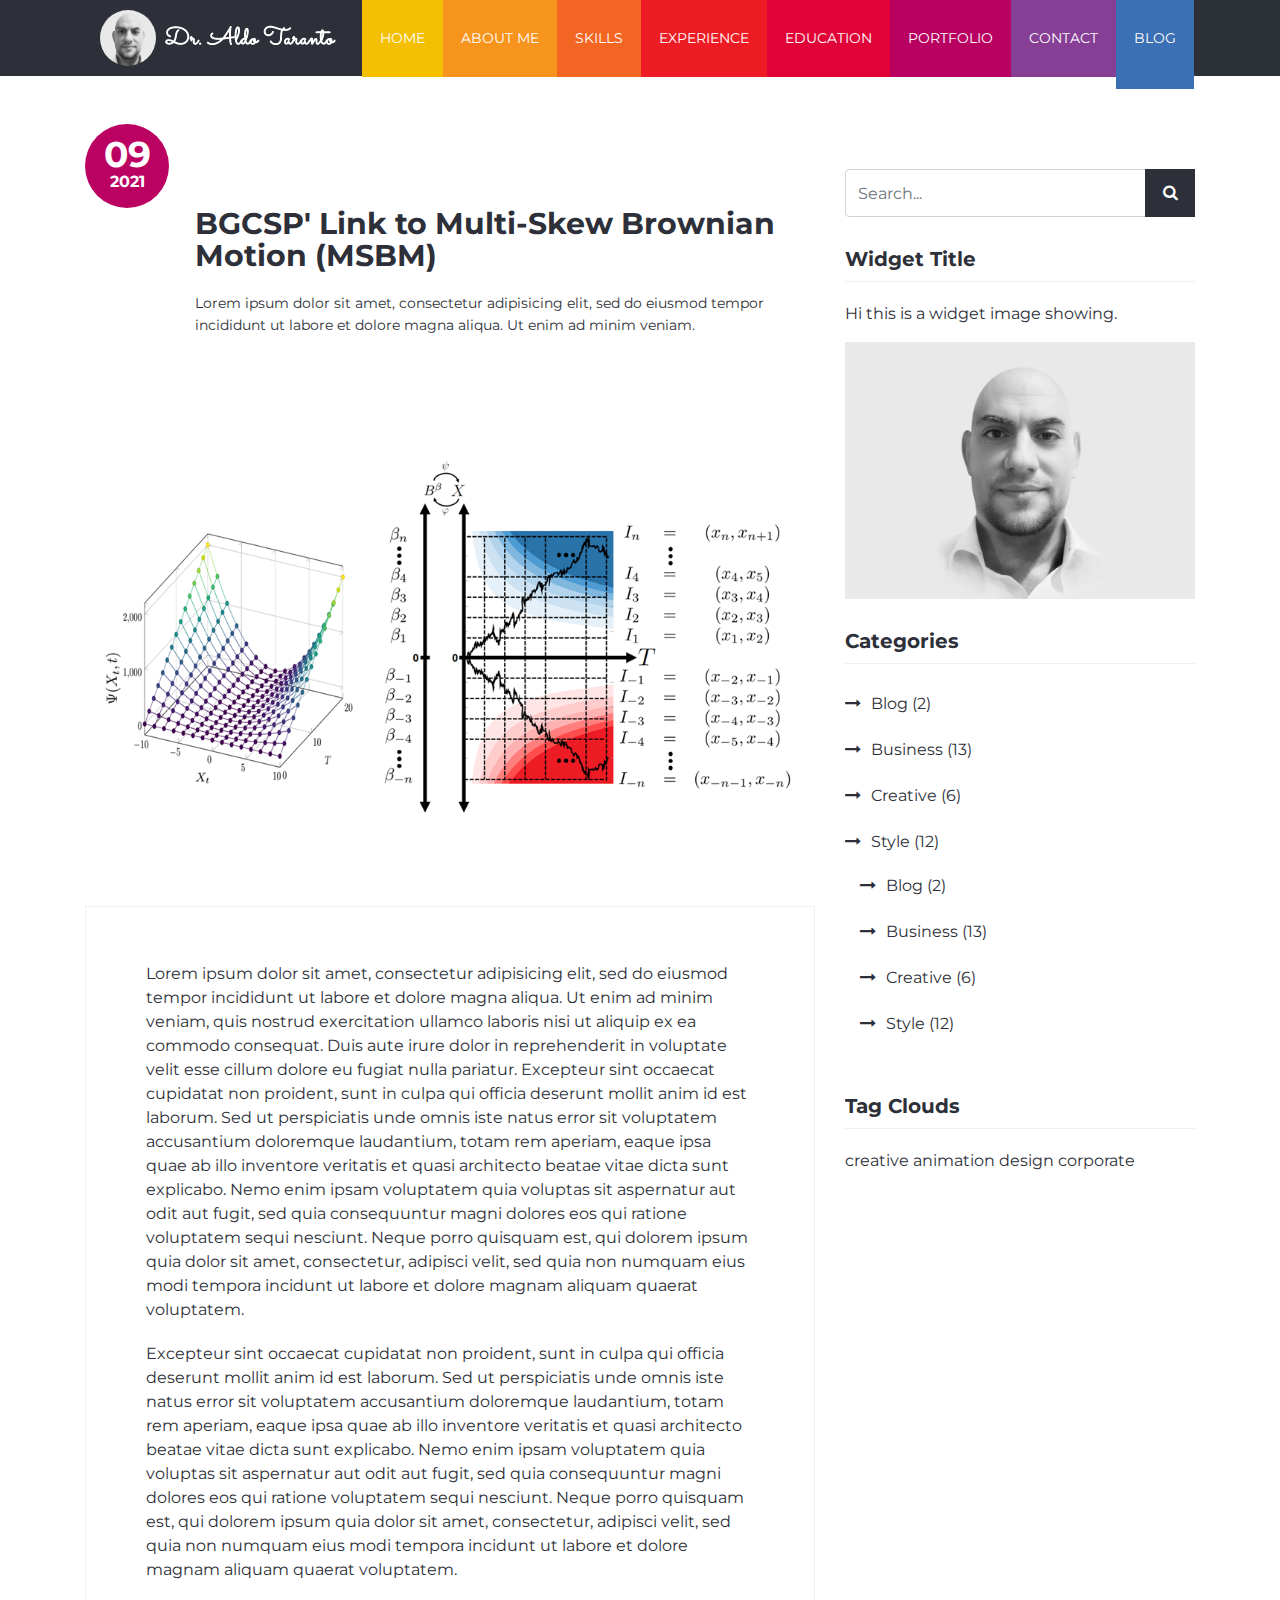
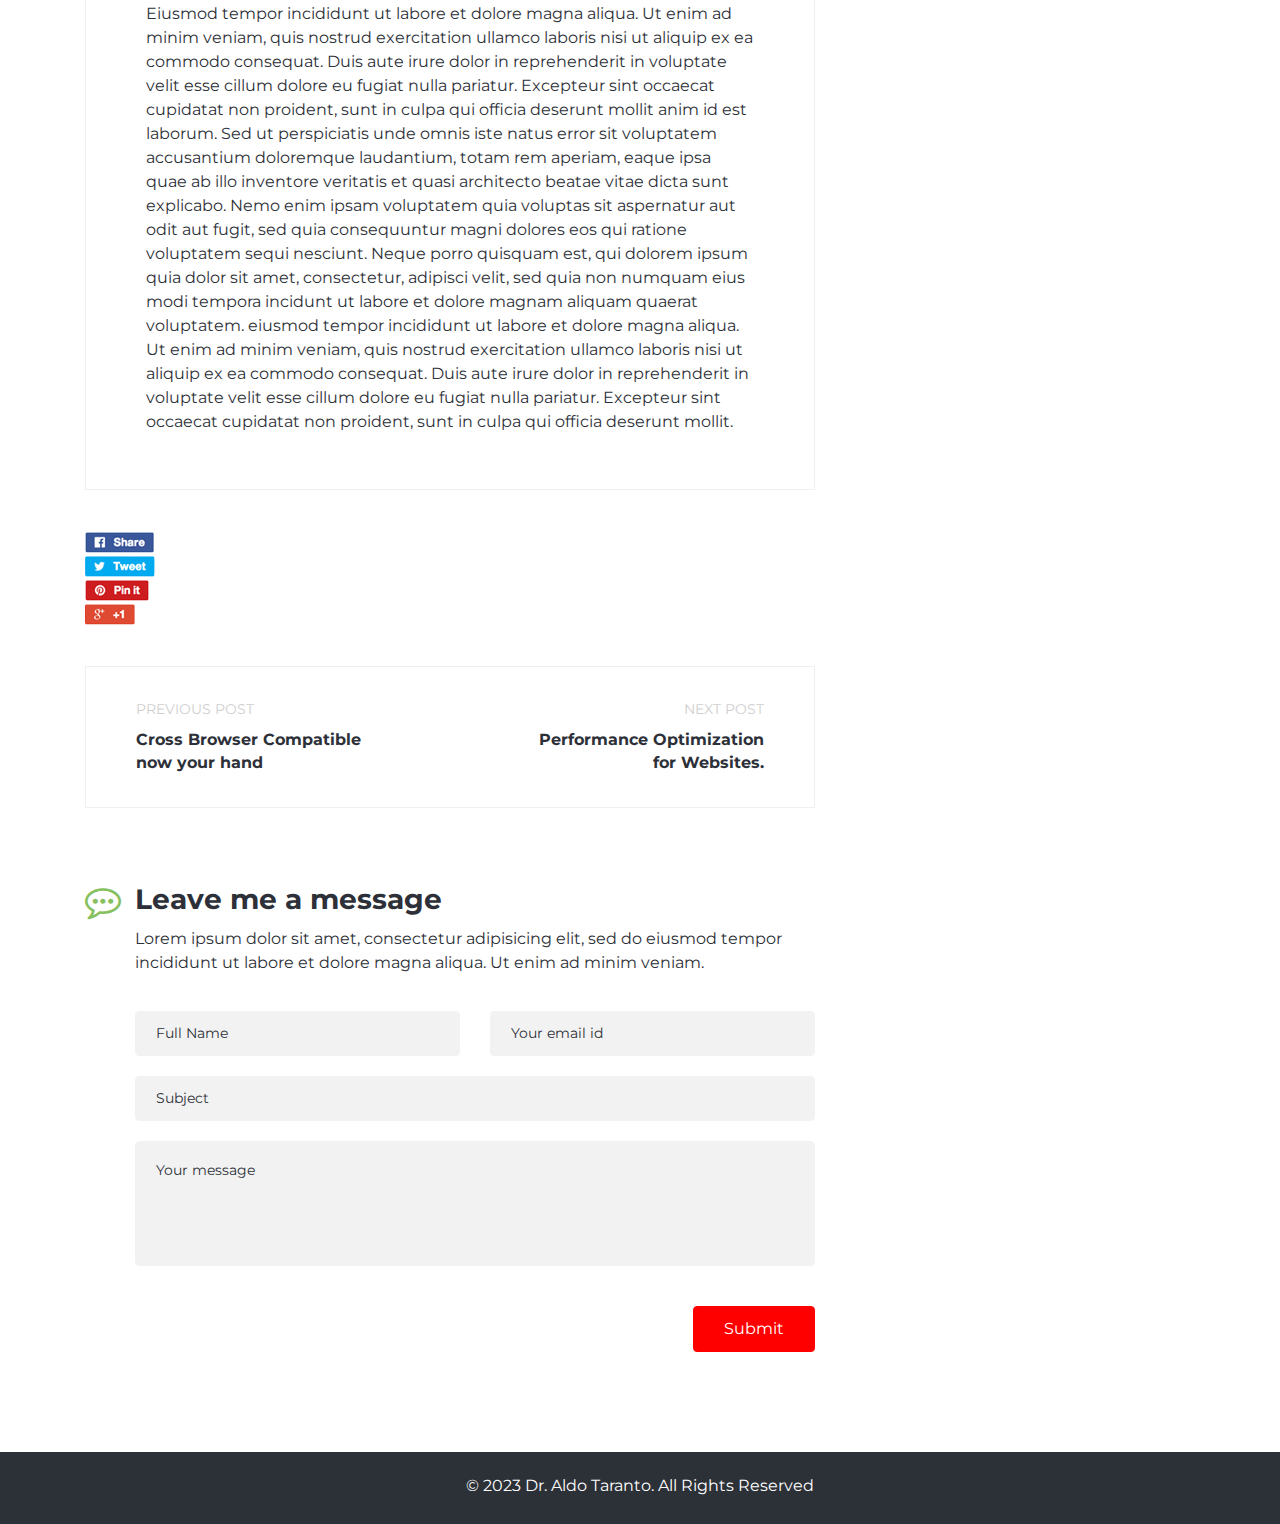
<file: blog_04.html>
<!DOCTYPE html>
<html lang="en">
    <head>
        <meta charset="utf-8">
        <meta http-equiv="X-UA-Compatible" content="IE=edge">
        <meta name="viewport" content="width=device-width, initial-scale=1">
        <meta name="author" content="Theme Region">
       	<meta name="description" content="">

        <title>Dr. Aldo Taranto</title>
		
		<!-- CSS -->
        <link rel="stylesheet" href="css/bootstrap.min.css">
        <link rel="stylesheet" href="css/font-awesome.min.css">       
        <link rel="stylesheet" href="css/magnific-popup.css">       
        <link rel="stylesheet" href="css/main.css"> 
        <link rel="stylesheet" href="css/responsive.css"> 

        <!-- Fonts -->
       <link href="https://fonts.googleapis.com/css?family=Montserrat:400,700|Sacramento" rel="stylesheet">
		
        <!-- icons -->
        <link rel="icon" href="images/ico/rocket-solid.svg"> 
        <link rel="apple-touch-icon-precomposed" sizes="144x144" href="../images/ico/apple-touch-icon-144-precomposed.png">
        <link rel="apple-touch-icon-precomposed" sizes="114x114" href="../images/ico/apple-touch-icon-114-precomposed.png">
        <link rel="apple-touch-icon-precomposed" sizes="72x72" href="../images/ico/apple-touch-icon-72-precomposed.png">
        <link rel="apple-touch-icon-precomposed" sizes="57x57" href="../images/ico/apple-touch-icon-57-precomposed.png">    

        <!-- HTML5 shim and Respond.js for IE8 support of HTML5 elements and media queries -->
        <!-- WARNING: Respond.js doesn't work if you view the page via file:// -->
        <!--[if lt IE 9]>
          <script src="https://oss.maxcdn.com/html5shiv/3.7.2/html5shiv.min.js"></script>
          <script src="https://oss.maxcdn.com/respond/1.4.2/respond.min.js"></script>
        <![endif]-->
    
    </head>
    <body>
        <div class="main-wrapper home-two">
            <div class="container">
                <div id="navigation" class="menu-two">
                     <div class="navbar navbar-expand-lg">
                        <div class="navbar-header">
                            <button class="navbar-toggler" type="button" data-toggle="collapse" data-target=".navbar-collapse" aria-controls="navbar-collapse" aria-expanded="false" aria-label="Toggle navigation">
                                <span class="navbar-toggler-icon"><i class="fa fa-align-justify"></i></span>
                            </button>
                             <div class="navbar-brand logo">
                                <a href="index.html"><img class="img-fluid" src="images/logo2.png" alt="Image" ></a> 
                            </div> 
                        </div>    
                        <div class="collapse navbar-collapse">
                            <nav id="mainmenu">
                                <ul class="nav navbar-nav"> 
                                    <li class="dropdown">
                                        <a href="index.html#home-banner">Home</a>
                                        <!-- <ul class="sub-menu fadeInUp" role="menu"> 
                                            <li><a href="#">Home One</a></li>
                                            <li><a href="#">Home Two</a></li>
                                        </ul> -->
                                    </li>
                                    <li><a href="index.html#about">About Me</a></li>
                                     <li><a href="index.html#skill">Skills</a></li>
                                     <li><a href="index.html#exprience">Experience</a></li>
                                     <li><a href="index.html#education">Education</a></li>
                                     <li><a href="index.html#portfolio">Portfolio</a></li>
                                     <li><a href="index.html#contact">Contact</a></li>
                                     <li class="current"><a href="index.html#blog">Blog</a></li>   
                                </ul>
                            </nav>
                        </div>  
                    </div><!-- navbar -->                                
                </div><!-- navigation -->                     
            </div><!-- container -->   
            
            <div id="blog-details" class="section-padding tr-margin-top">
                <div class="container">
                    <div class="row">
                        <div class="col-sm-8">
                            <div class="entry-post">
                                <div class="time_04">
                                    <a href="index.html#blog">09<span>2021</span></a>
                                </div>                        
                                <div class="post-content">
                                    <div class="entry-title">
                                       <h2>BGCSP' Link to Multi-Skew Brownian Motion (MSBM)</h2>
                                   </div>
                                   <p>Lorem ipsum dolor sit amet, consectetur adipisicing elit, sed do eiusmod tempor incididunt ut labore et dolore magna aliqua. Ut enim ad minim veniam.</p> 
                                </div>                        
                                <div class="entry-thumbnail">
                                    <img class="img-fluid" src="images/blog/Blog_04.png" alt="Image">
                                </div>
                            </div> 
                            <div class="entry-summary">
                                <p>Lorem ipsum dolor sit amet, consectetur adipisicing elit, sed do eiusmod tempor incididunt ut labore et dolore magna aliqua. Ut enim ad minim veniam, quis nostrud exercitation ullamco laboris nisi ut aliquip ex ea commodo consequat. Duis aute irure dolor in reprehenderit in voluptate velit esse cillum dolore eu fugiat nulla pariatur. Excepteur sint occaecat cupidatat non proident, sunt in culpa qui officia deserunt mollit anim id est laborum. Sed ut perspiciatis unde omnis iste natus error sit voluptatem accusantium doloremque laudantium, totam rem aperiam, eaque ipsa quae ab illo inventore veritatis et quasi architecto beatae vitae dicta sunt explicabo. Nemo enim ipsam voluptatem quia voluptas sit aspernatur aut odit aut fugit, sed quia consequuntur magni dolores eos qui ratione voluptatem sequi nesciunt. Neque porro quisquam est, qui dolorem ipsum quia dolor sit amet, consectetur, adipisci velit, sed quia non numquam eius modi tempora incidunt ut labore et dolore magnam aliquam quaerat voluptatem.</p>
                                <p>Excepteur sint occaecat cupidatat non proident, sunt in culpa qui officia deserunt mollit anim id est laborum. Sed ut perspiciatis unde omnis iste natus error sit voluptatem accusantium doloremque laudantium, totam rem aperiam, eaque ipsa quae ab illo inventore veritatis et quasi architecto beatae vitae dicta sunt explicabo. Nemo enim ipsam voluptatem quia voluptas sit aspernatur aut odit aut fugit, sed quia consequuntur magni dolores eos qui ratione voluptatem sequi nesciunt. Neque porro quisquam est, qui dolorem ipsum quia dolor sit amet, consectetur, adipisci velit, sed quia non numquam eius modi tempora incidunt ut labore et dolore magnam aliquam quaerat voluptatem.</p>
                                <p>Eiusmod tempor incididunt ut labore et dolore magna aliqua. Ut enim ad minim veniam, quis nostrud exercitation ullamco laboris nisi ut aliquip ex ea commodo consequat. Duis aute irure dolor in reprehenderit in voluptate velit esse cillum dolore eu fugiat nulla pariatur. Excepteur sint occaecat cupidatat non proident, sunt in culpa qui officia deserunt mollit anim id est laborum. Sed ut perspiciatis unde omnis iste natus error sit voluptatem accusantium doloremque laudantium, totam rem aperiam, eaque ipsa quae ab illo inventore veritatis et quasi architecto beatae vitae dicta sunt explicabo. Nemo enim ipsam voluptatem quia voluptas sit aspernatur aut odit aut fugit, sed quia consequuntur magni dolores eos qui ratione voluptatem sequi nesciunt. Neque porro quisquam est, qui dolorem ipsum quia dolor sit amet, consectetur, adipisci velit, sed quia non numquam eius modi tempora incidunt ut labore et dolore magnam aliquam quaerat voluptatem. eiusmod tempor incididunt ut labore et dolore magna aliqua. Ut enim ad minim veniam, quis nostrud exercitation ullamco laboris nisi ut aliquip ex ea commodo consequat. Duis aute irure dolor in reprehenderit in voluptate velit esse cillum dolore eu fugiat nulla pariatur. Excepteur sint occaecat cupidatat non proident, sunt in culpa qui officia deserunt mollit.</p>
                            </div> 
                            <div class="blog-social">
                                <ul class="list-inline">
                                    <li><a href="#"><img class="img-fluid" src="images/blog/8.jpg" alt="Image"></a></li>
                                    <li><a href="#"><img class="img-fluid" src="images/blog/9.jpg" alt="Image"></a></li>
                                    <li><a href="#"><img class="img-fluid" src="images/blog/10.jpg" alt="Image"></a></li>
                                    <li><a href="#"><img class="img-fluid" src="images/blog/11.jpg" alt="Image"></a></li>
                                </ul>
                            </div><!-- blog social -->  

                            <div class="post-action">
                                <ul>
                                    <li class="previous-post">
                                        <span>Previous Post</span>
                                        <h3><a href="#">Cross Browser Compatible now your hand</a></h3>
                                    </li>
                                    <li class="next-post">
                                        <span>Next Post</span>
                                        <h3><a href="#">Performance Optimization for Websites.</a></h3>
                                    </li>
                                </ul>
                            </div><!-- post action -->

                            <div class="contact">
                                <div class="contact-info">
                                    <div class="title">
                                        <div class="icons">
                                            <i class="fa fa-commenting-o" aria-hidden="true"></i> 
                                        </div>                                
                                        <h3>Leave me a message</h3>
                                    </div>                            
                                    <p>Lorem ipsum dolor sit amet, consectetur adipisicing elit, sed do eiusmod tempor incididunt ut labore et dolore magna aliqua. Ut enim ad minim veniam.</p>
                                </div>
                                 <form id="contact-form" class="contact-form" name="contact-form" method="post" action="mail.php">
                                        <div class="row">
                                            <div class="col-sm-6">
                                                <div class="form-group">
                                                    <input type="text" class="form-control" required="required" placeholder="Full Name" name="name" id="name">
                                                </div>
                                            </div>
                                            <div class="col-sm-6">
                                                <div class="form-group">
                                                    <input type="email" class="form-control" required="required" placeholder="Your email id" name="email" id="email">
                                                </div> 
                                            </div>
                                            <div class="col-sm-12">
                                                <div class="form-group">
                                                    <input type="text" class="form-control" required="required" placeholder="Subject" name="subject" id="subject">
                                                </div> 
                                            </div>
                                            <div class="col-sm-12">
                                                <div class="form-group">
                                                    <textarea name="message" required="required" class="form-control" rows="7" placeholder="Your message" name="message" id="message"></textarea>
                                                </div>             
                                            </div>     
                                        </div>
                                        <div class="form-group pull-right">
                                            <button type="submit" name="submit" id="submit" class="btn btn-primary">Submit</button>
                                        </div>
                                    </form>                               
                            </div><!-- contact -->                               
                        </div>
                         <div id="sidebar" class="col-sm-4">
                                <aside id="sidebar" class="widget-area">
                                    <div class="widget widget_search">
                                        <form role="search" id="search-form" method="get" action="#">
                                            <input type="search" class="form-control" autocomplete="off" name="s" placeholder="Search..." id="search-input" value="">
                                            <button type="submit" id="search-submit" class="btn"><i class="fa fa-search"></i></button>
                                        </form>
                                    </div>
                                    <div class="widget widget_text">
                                        <h3 class="widget_title">Widget Title</h3>            
                                        <div class="textwidget">
                                            <p>Hi this is a widget image showing.</p>
                                            <img class="img-fluid" src="images/blog/blogger.png" alt="">
                                        </div>
                                    </div>

                                    <div class="widget widget_categories">
                                        <h3 class="widget_title">Categories</h3>      
                                        <ul>
                                            <li><a href="#">Blog</a> (2)</li>
                                            <li><a href="#">Business</a> (13)</li>
                                            <li><a href="#">Creative</a> (6)</li>
                                            <li><a href="#">Style</a> (12)
                                                 <ul>
                                                    <li><a href="#">Blog</a> (2)</li>
                                                    <li><a href="#">Business</a> (13)</li>
                                                    <li><a href="#">Creative</a> (6)</li>
                                                    <li><a href="#">Style</a> (12)</li>
                                                </ul>
                                            </li>
                                        </ul>
                                    </div>
                                     <div class="widget widget_categories">
                                        <h3 class="widget_title">Tag Clouds</h3>      
                                        <a href="#">creative</a>
                                        <a href="#">animation</a>
                                        <a href="#">design</a>
                                        <a href="#">corporate</a>
                                    </div>
                                </aside><!-- #secondary -->
                            </div><!-- sidebar -->
                    </div><!-- row -->
                </div><!-- container -->
            </div><!-- blog section -->
            <div id="footer">
                <div class="container text-center">
                    <div class="footer">
                        <p> &copy; 2023 <a href="#">Dr. Aldo Taranto. </a> All Rights Reserved</p>
                    </div>
                </div><!-- contaner -->
            </div><!-- footer -->
        </div><!-- main wrapper -->

        <!-- JS -->
        <script src="js/jquery.min.js"></script>
        <script src="js/bootstrap.min.js"></script> 
        <script src="js/waypoints.min.js"></script>
        <script src="js/counterup.min.js"></script>                 
        <script src="js/inview.min.js"></script>                 
        <script src="js/easypiechart.js"></script>                 
        <script src="js/magnific-popup.min.js"></script>                                     
        <script src="js/main.js"></script>           
    </body>
</html>
</file>
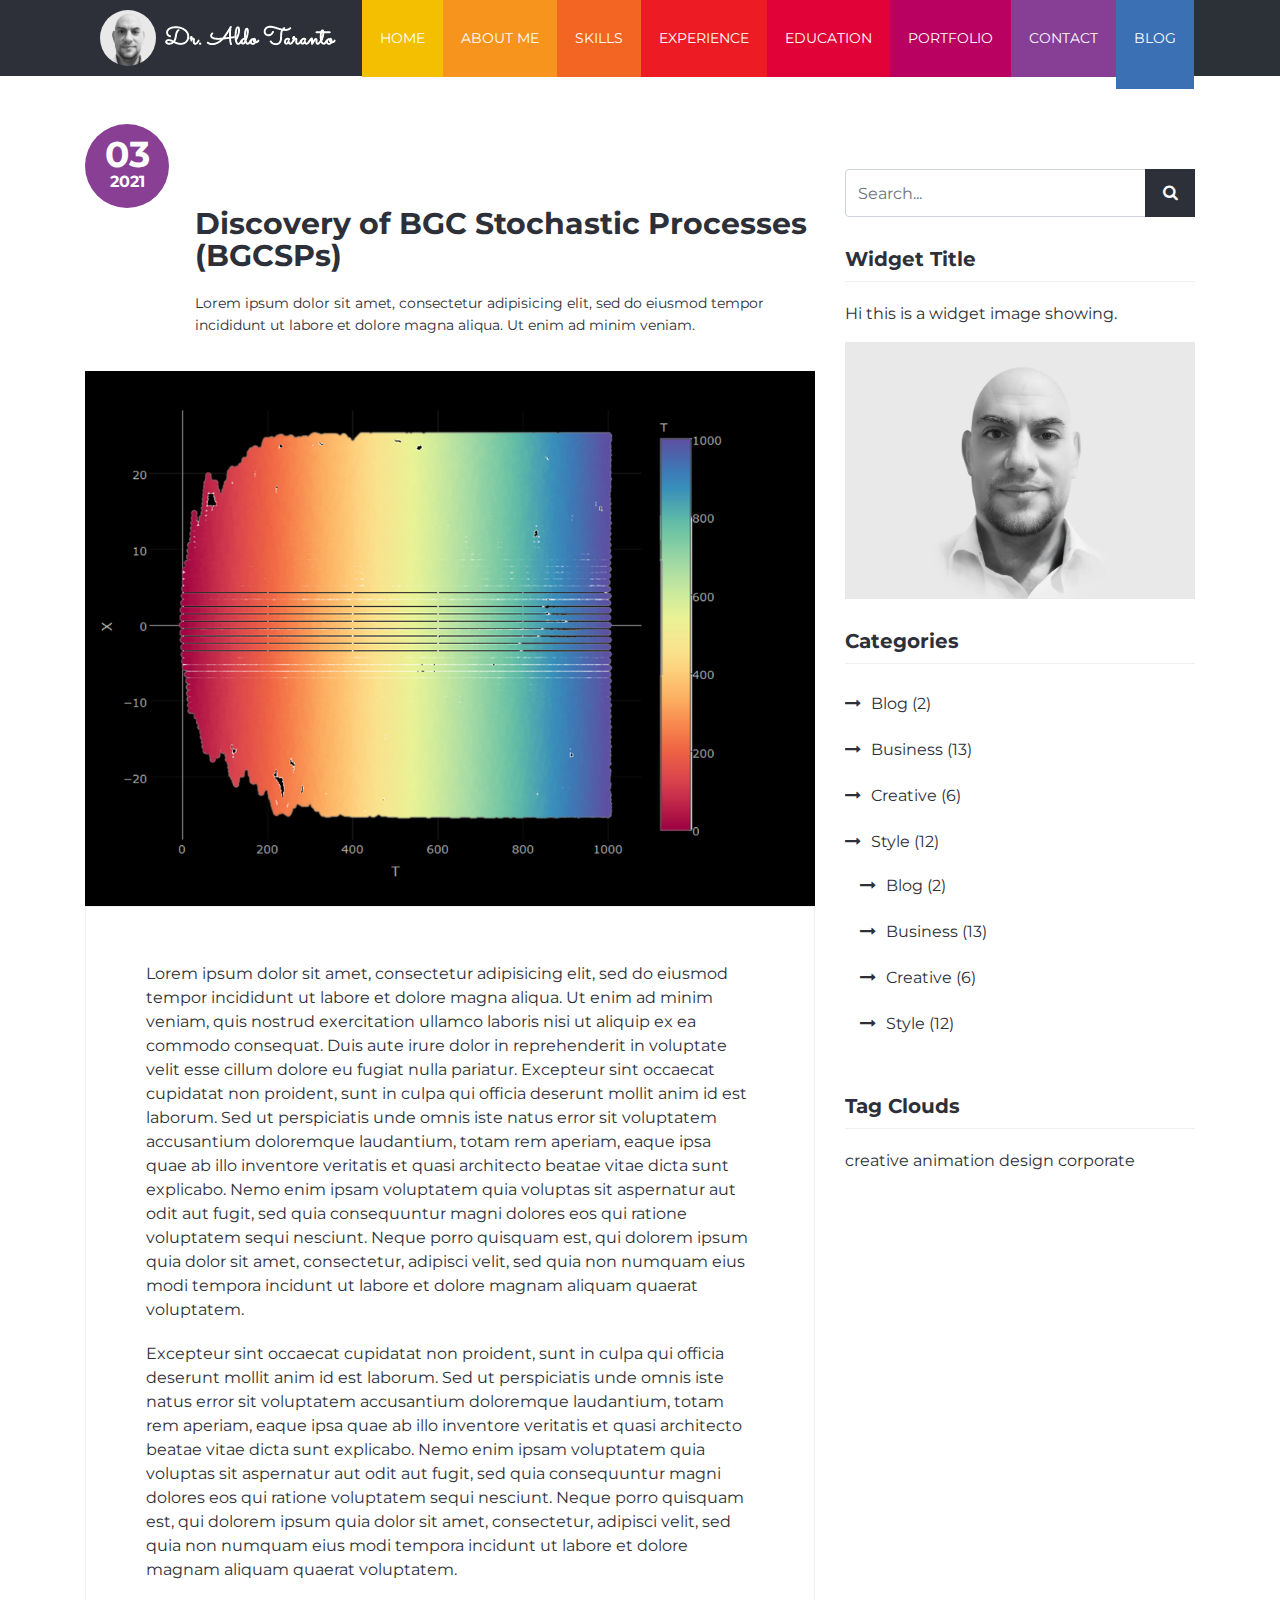
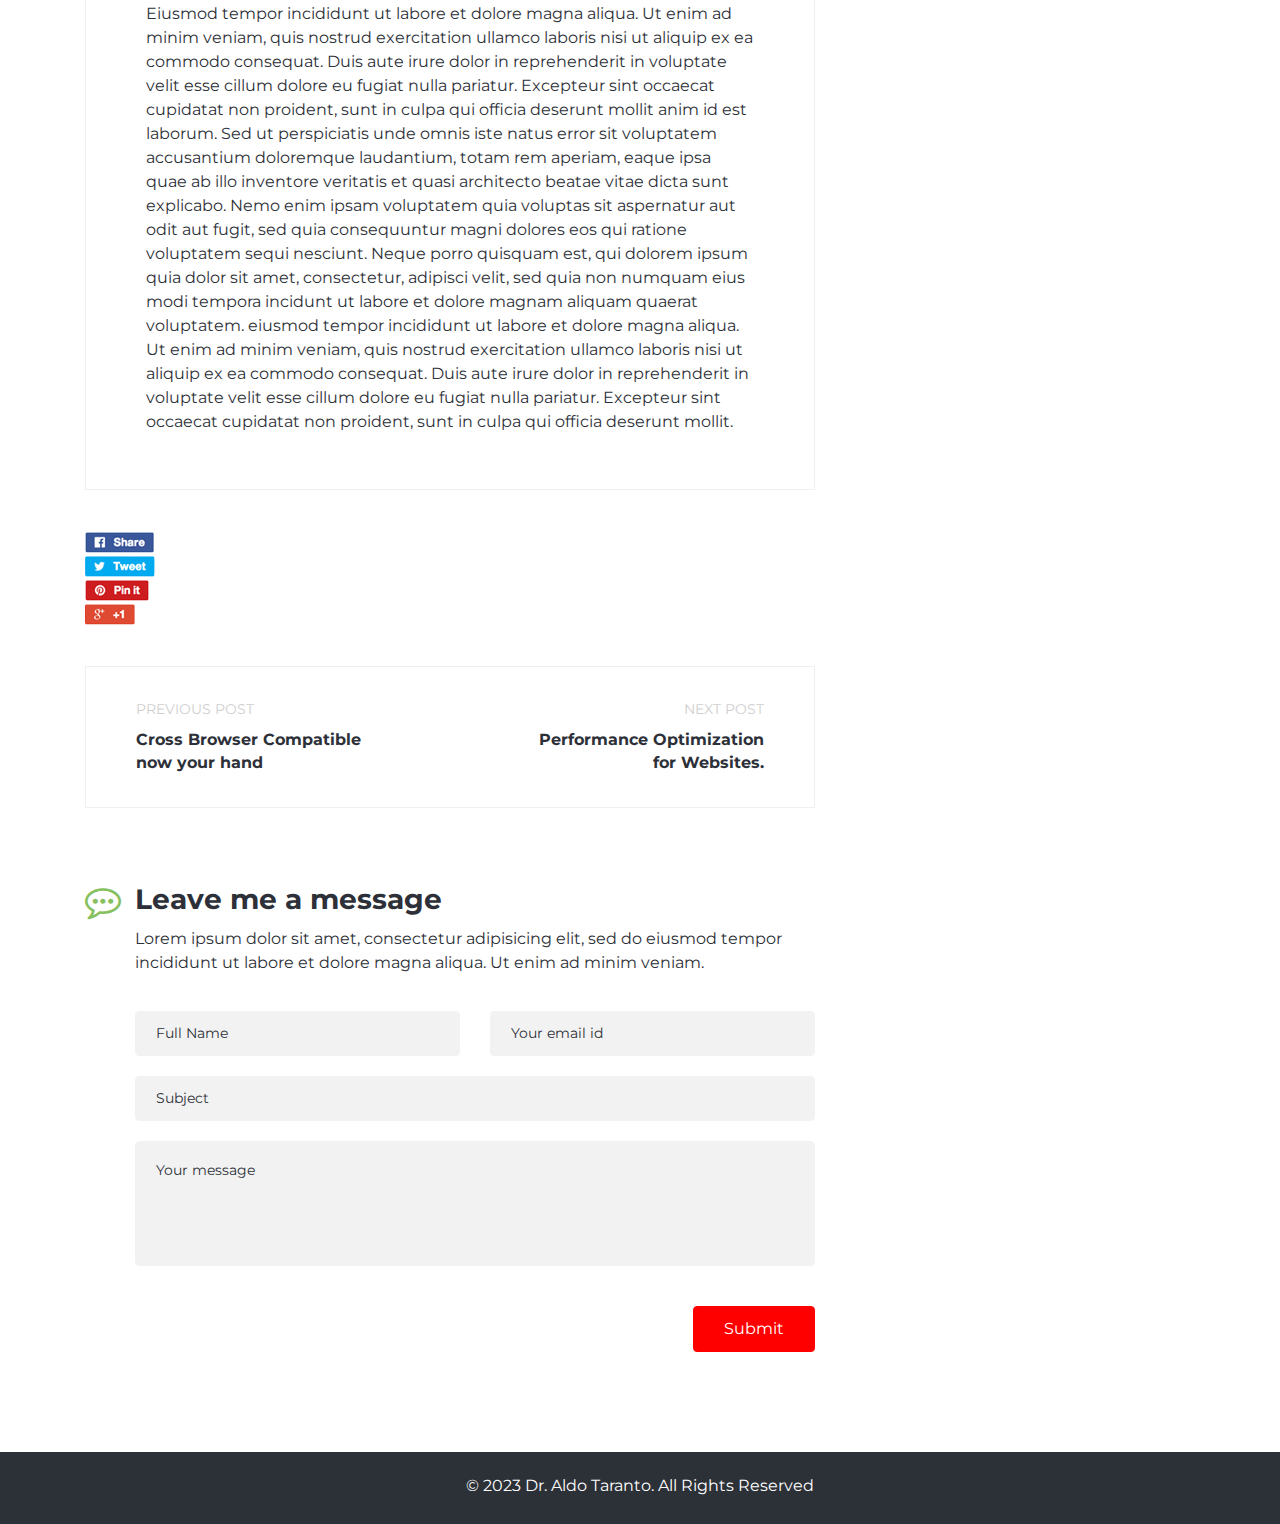
<file: blog_05.html>
<!DOCTYPE html>
<html lang="en">
    <head>
        <meta charset="utf-8">
        <meta http-equiv="X-UA-Compatible" content="IE=edge">
        <meta name="viewport" content="width=device-width, initial-scale=1">
        <meta name="author" content="Theme Region">
       	<meta name="description" content="">

        <title>Dr. Aldo Taranto</title>
		
		<!-- CSS -->
        <link rel="stylesheet" href="css/bootstrap.min.css">
        <link rel="stylesheet" href="css/font-awesome.min.css">       
        <link rel="stylesheet" href="css/magnific-popup.css">       
        <link rel="stylesheet" href="css/main.css"> 
        <link rel="stylesheet" href="css/responsive.css"> 

        <!-- Fonts -->
       <link href="https://fonts.googleapis.com/css?family=Montserrat:400,700|Sacramento" rel="stylesheet">
		
        <!-- icons -->
        <link rel="icon" href="images/ico/rocket-solid.svg"> 
        <link rel="apple-touch-icon-precomposed" sizes="144x144" href="../images/ico/apple-touch-icon-144-precomposed.png">
        <link rel="apple-touch-icon-precomposed" sizes="114x114" href="../images/ico/apple-touch-icon-114-precomposed.png">
        <link rel="apple-touch-icon-precomposed" sizes="72x72" href="../images/ico/apple-touch-icon-72-precomposed.png">
        <link rel="apple-touch-icon-precomposed" sizes="57x57" href="../images/ico/apple-touch-icon-57-precomposed.png">    

        <!-- HTML5 shim and Respond.js for IE8 support of HTML5 elements and media queries -->
        <!-- WARNING: Respond.js doesn't work if you view the page via file:// -->
        <!--[if lt IE 9]>
          <script src="https://oss.maxcdn.com/html5shiv/3.7.2/html5shiv.min.js"></script>
          <script src="https://oss.maxcdn.com/respond/1.4.2/respond.min.js"></script>
        <![endif]-->
    
    </head>
    <body>
        <div class="main-wrapper home-two">
            <div class="container">
                <div id="navigation" class="menu-two">
                     <div class="navbar navbar-expand-lg">
                        <div class="navbar-header">
                            <button class="navbar-toggler" type="button" data-toggle="collapse" data-target=".navbar-collapse" aria-controls="navbar-collapse" aria-expanded="false" aria-label="Toggle navigation">
                                <span class="navbar-toggler-icon"><i class="fa fa-align-justify"></i></span>
                            </button>
                             <div class="navbar-brand logo">
                                <a href="index.html"><img class="img-fluid" src="images/logo2.png" alt="Image" ></a> 
                            </div> 
                        </div>    
                        <div class="collapse navbar-collapse">
                            <nav id="mainmenu">
                                <ul class="nav navbar-nav"> 
                                    <li class="dropdown">
                                        <a href="index.html#home-banner">Home</a>
                                        <!-- <ul class="sub-menu fadeInUp" role="menu"> 
                                            <li><a href="#">Home One</a></li>
                                            <li><a href="#">Home Two</a></li>
                                        </ul> -->
                                    </li>
                                    <li><a href="index.html#about">About Me</a></li>
                                     <li><a href="index.html#skill">Skills</a></li>
                                     <li><a href="index.html#exprience">Experience</a></li>
                                     <li><a href="index.html#education">Education</a></li>
                                     <li><a href="index.html#portfolio">Portfolio</a></li>
                                     <li><a href="index.html#contact">Contact</a></li>
                                     <li class="current"><a href="index.html#blog">Blog</a></li>   
                                </ul>
                            </nav>
                        </div>  
                    </div><!-- navbar -->                                
                </div><!-- navigation -->                     
            </div><!-- container -->   
            
            <div id="blog-details" class="section-padding tr-margin-top">
                <div class="container">
                    <div class="row">
                        <div class="col-sm-8">
                            <div class="entry-post">
                                <div class="time_05">
                                    <a href="index.html#blog">03<span>2021</span></a>
                                </div>                        
                                <div class="post-content">
                                    <div class="entry-title">
                                       <h2>Discovery of BGC Stochastic Processes (BGCSPs)</h2>
                                   </div>
                                   <p>Lorem ipsum dolor sit amet, consectetur adipisicing elit, sed do eiusmod tempor incididunt ut labore et dolore magna aliqua. Ut enim ad minim veniam.</p> 
                                </div>                        
                                <div class="entry-thumbnail">
                                    <img class="img-fluid" src="images/blog/Blog_05.png" alt="Image">
                                </div>
                            </div> 
                            <div class="entry-summary">
                                <p>Lorem ipsum dolor sit amet, consectetur adipisicing elit, sed do eiusmod tempor incididunt ut labore et dolore magna aliqua. Ut enim ad minim veniam, quis nostrud exercitation ullamco laboris nisi ut aliquip ex ea commodo consequat. Duis aute irure dolor in reprehenderit in voluptate velit esse cillum dolore eu fugiat nulla pariatur. Excepteur sint occaecat cupidatat non proident, sunt in culpa qui officia deserunt mollit anim id est laborum. Sed ut perspiciatis unde omnis iste natus error sit voluptatem accusantium doloremque laudantium, totam rem aperiam, eaque ipsa quae ab illo inventore veritatis et quasi architecto beatae vitae dicta sunt explicabo. Nemo enim ipsam voluptatem quia voluptas sit aspernatur aut odit aut fugit, sed quia consequuntur magni dolores eos qui ratione voluptatem sequi nesciunt. Neque porro quisquam est, qui dolorem ipsum quia dolor sit amet, consectetur, adipisci velit, sed quia non numquam eius modi tempora incidunt ut labore et dolore magnam aliquam quaerat voluptatem.</p>
                                <p>Excepteur sint occaecat cupidatat non proident, sunt in culpa qui officia deserunt mollit anim id est laborum. Sed ut perspiciatis unde omnis iste natus error sit voluptatem accusantium doloremque laudantium, totam rem aperiam, eaque ipsa quae ab illo inventore veritatis et quasi architecto beatae vitae dicta sunt explicabo. Nemo enim ipsam voluptatem quia voluptas sit aspernatur aut odit aut fugit, sed quia consequuntur magni dolores eos qui ratione voluptatem sequi nesciunt. Neque porro quisquam est, qui dolorem ipsum quia dolor sit amet, consectetur, adipisci velit, sed quia non numquam eius modi tempora incidunt ut labore et dolore magnam aliquam quaerat voluptatem.</p>
                                <p>Eiusmod tempor incididunt ut labore et dolore magna aliqua. Ut enim ad minim veniam, quis nostrud exercitation ullamco laboris nisi ut aliquip ex ea commodo consequat. Duis aute irure dolor in reprehenderit in voluptate velit esse cillum dolore eu fugiat nulla pariatur. Excepteur sint occaecat cupidatat non proident, sunt in culpa qui officia deserunt mollit anim id est laborum. Sed ut perspiciatis unde omnis iste natus error sit voluptatem accusantium doloremque laudantium, totam rem aperiam, eaque ipsa quae ab illo inventore veritatis et quasi architecto beatae vitae dicta sunt explicabo. Nemo enim ipsam voluptatem quia voluptas sit aspernatur aut odit aut fugit, sed quia consequuntur magni dolores eos qui ratione voluptatem sequi nesciunt. Neque porro quisquam est, qui dolorem ipsum quia dolor sit amet, consectetur, adipisci velit, sed quia non numquam eius modi tempora incidunt ut labore et dolore magnam aliquam quaerat voluptatem. eiusmod tempor incididunt ut labore et dolore magna aliqua. Ut enim ad minim veniam, quis nostrud exercitation ullamco laboris nisi ut aliquip ex ea commodo consequat. Duis aute irure dolor in reprehenderit in voluptate velit esse cillum dolore eu fugiat nulla pariatur. Excepteur sint occaecat cupidatat non proident, sunt in culpa qui officia deserunt mollit.</p>
                            </div> 
                            <div class="blog-social">
                                <ul class="list-inline">
                                    <li><a href="#"><img class="img-fluid" src="images/blog/8.jpg" alt="Image"></a></li>
                                    <li><a href="#"><img class="img-fluid" src="images/blog/9.jpg" alt="Image"></a></li>
                                    <li><a href="#"><img class="img-fluid" src="images/blog/10.jpg" alt="Image"></a></li>
                                    <li><a href="#"><img class="img-fluid" src="images/blog/11.jpg" alt="Image"></a></li>
                                </ul>
                            </div><!-- blog social -->  

                            <div class="post-action">
                                <ul>
                                    <li class="previous-post">
                                        <span>Previous Post</span>
                                        <h3><a href="#">Cross Browser Compatible now your hand</a></h3>
                                    </li>
                                    <li class="next-post">
                                        <span>Next Post</span>
                                        <h3><a href="#">Performance Optimization for Websites.</a></h3>
                                    </li>
                                </ul>
                            </div><!-- post action -->

                            <div class="contact">
                                <div class="contact-info">
                                    <div class="title">
                                        <div class="icons">
                                            <i class="fa fa-commenting-o" aria-hidden="true"></i> 
                                        </div>                                
                                        <h3>Leave me a message</h3>
                                    </div>                            
                                    <p>Lorem ipsum dolor sit amet, consectetur adipisicing elit, sed do eiusmod tempor incididunt ut labore et dolore magna aliqua. Ut enim ad minim veniam.</p>
                                </div>
                                 <form id="contact-form" class="contact-form" name="contact-form" method="post" action="mail.php">
                                        <div class="row">
                                            <div class="col-sm-6">
                                                <div class="form-group">
                                                    <input type="text" class="form-control" required="required" placeholder="Full Name" name="name" id="name">
                                                </div>
                                            </div>
                                            <div class="col-sm-6">
                                                <div class="form-group">
                                                    <input type="email" class="form-control" required="required" placeholder="Your email id" name="email" id="email">
                                                </div> 
                                            </div>
                                            <div class="col-sm-12">
                                                <div class="form-group">
                                                    <input type="text" class="form-control" required="required" placeholder="Subject" name="subject" id="subject">
                                                </div> 
                                            </div>
                                            <div class="col-sm-12">
                                                <div class="form-group">
                                                    <textarea name="message" required="required" class="form-control" rows="7" placeholder="Your message" name="message" id="message"></textarea>
                                                </div>             
                                            </div>     
                                        </div>
                                        <div class="form-group pull-right">
                                            <button type="submit" name="submit" id="submit" class="btn btn-primary">Submit</button>
                                        </div>
                                    </form>                               
                            </div><!-- contact -->                               
                        </div>
                         <div id="sidebar" class="col-sm-4">
                                <aside id="sidebar" class="widget-area">
                                    <div class="widget widget_search">
                                        <form role="search" id="search-form" method="get" action="#">
                                            <input type="search" class="form-control" autocomplete="off" name="s" placeholder="Search..." id="search-input" value="">
                                            <button type="submit" id="search-submit" class="btn"><i class="fa fa-search"></i></button>
                                        </form>
                                    </div>
                                    <div class="widget widget_text">
                                        <h3 class="widget_title">Widget Title</h3>            
                                        <div class="textwidget">
                                            <p>Hi this is a widget image showing.</p>
                                            <img class="img-fluid" src="images/blog/blogger.png" alt="">
                                        </div>
                                    </div>

                                    <div class="widget widget_categories">
                                        <h3 class="widget_title">Categories</h3>      
                                        <ul>
                                            <li><a href="#">Blog</a> (2)</li>
                                            <li><a href="#">Business</a> (13)</li>
                                            <li><a href="#">Creative</a> (6)</li>
                                            <li><a href="#">Style</a> (12)
                                                 <ul>
                                                    <li><a href="#">Blog</a> (2)</li>
                                                    <li><a href="#">Business</a> (13)</li>
                                                    <li><a href="#">Creative</a> (6)</li>
                                                    <li><a href="#">Style</a> (12)</li>
                                                </ul>
                                            </li>
                                        </ul>
                                    </div>
                                     <div class="widget widget_categories">
                                        <h3 class="widget_title">Tag Clouds</h3>      
                                        <a href="#">creative</a>
                                        <a href="#">animation</a>
                                        <a href="#">design</a>
                                        <a href="#">corporate</a>
                                    </div>
                                </aside><!-- #secondary -->
                            </div><!-- sidebar -->
                    </div><!-- row -->
                </div><!-- container -->
            </div><!-- blog section -->
            <div id="footer">
                <div class="container text-center">
                    <div class="footer">
                        <p> &copy; 2023 <a href="#">Dr. Aldo Taranto. </a> All Rights Reserved</p>
                    </div>
                </div><!-- contaner -->
            </div><!-- footer -->
        </div><!-- main wrapper -->

        <!-- JS -->
        <script src="js/jquery.min.js"></script>
        <script src="js/bootstrap.min.js"></script> 
        <script src="js/waypoints.min.js"></script>
        <script src="js/counterup.min.js"></script>                 
        <script src="js/inview.min.js"></script>                 
        <script src="js/easypiechart.js"></script>                 
        <script src="js/magnific-popup.min.js"></script>                                     
        <script src="js/main.js"></script>           
    </body>
</html>
</file>
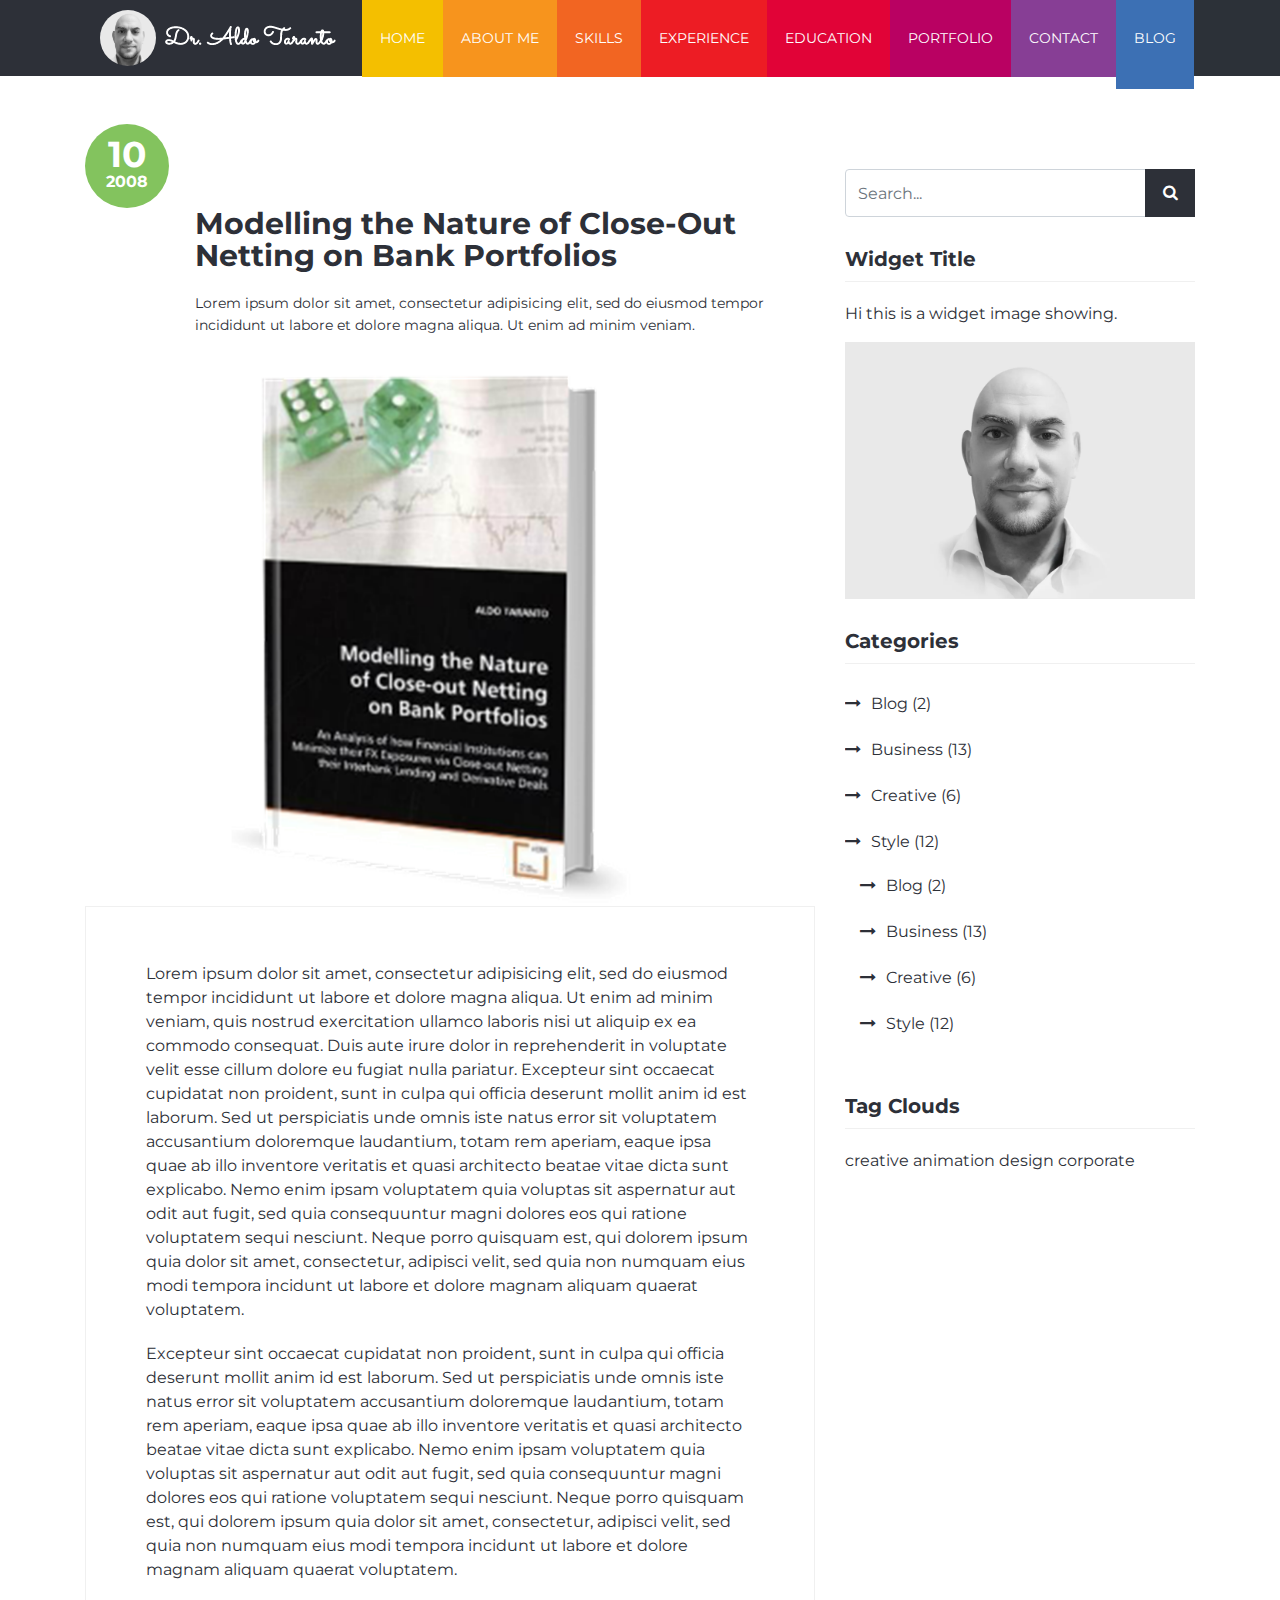
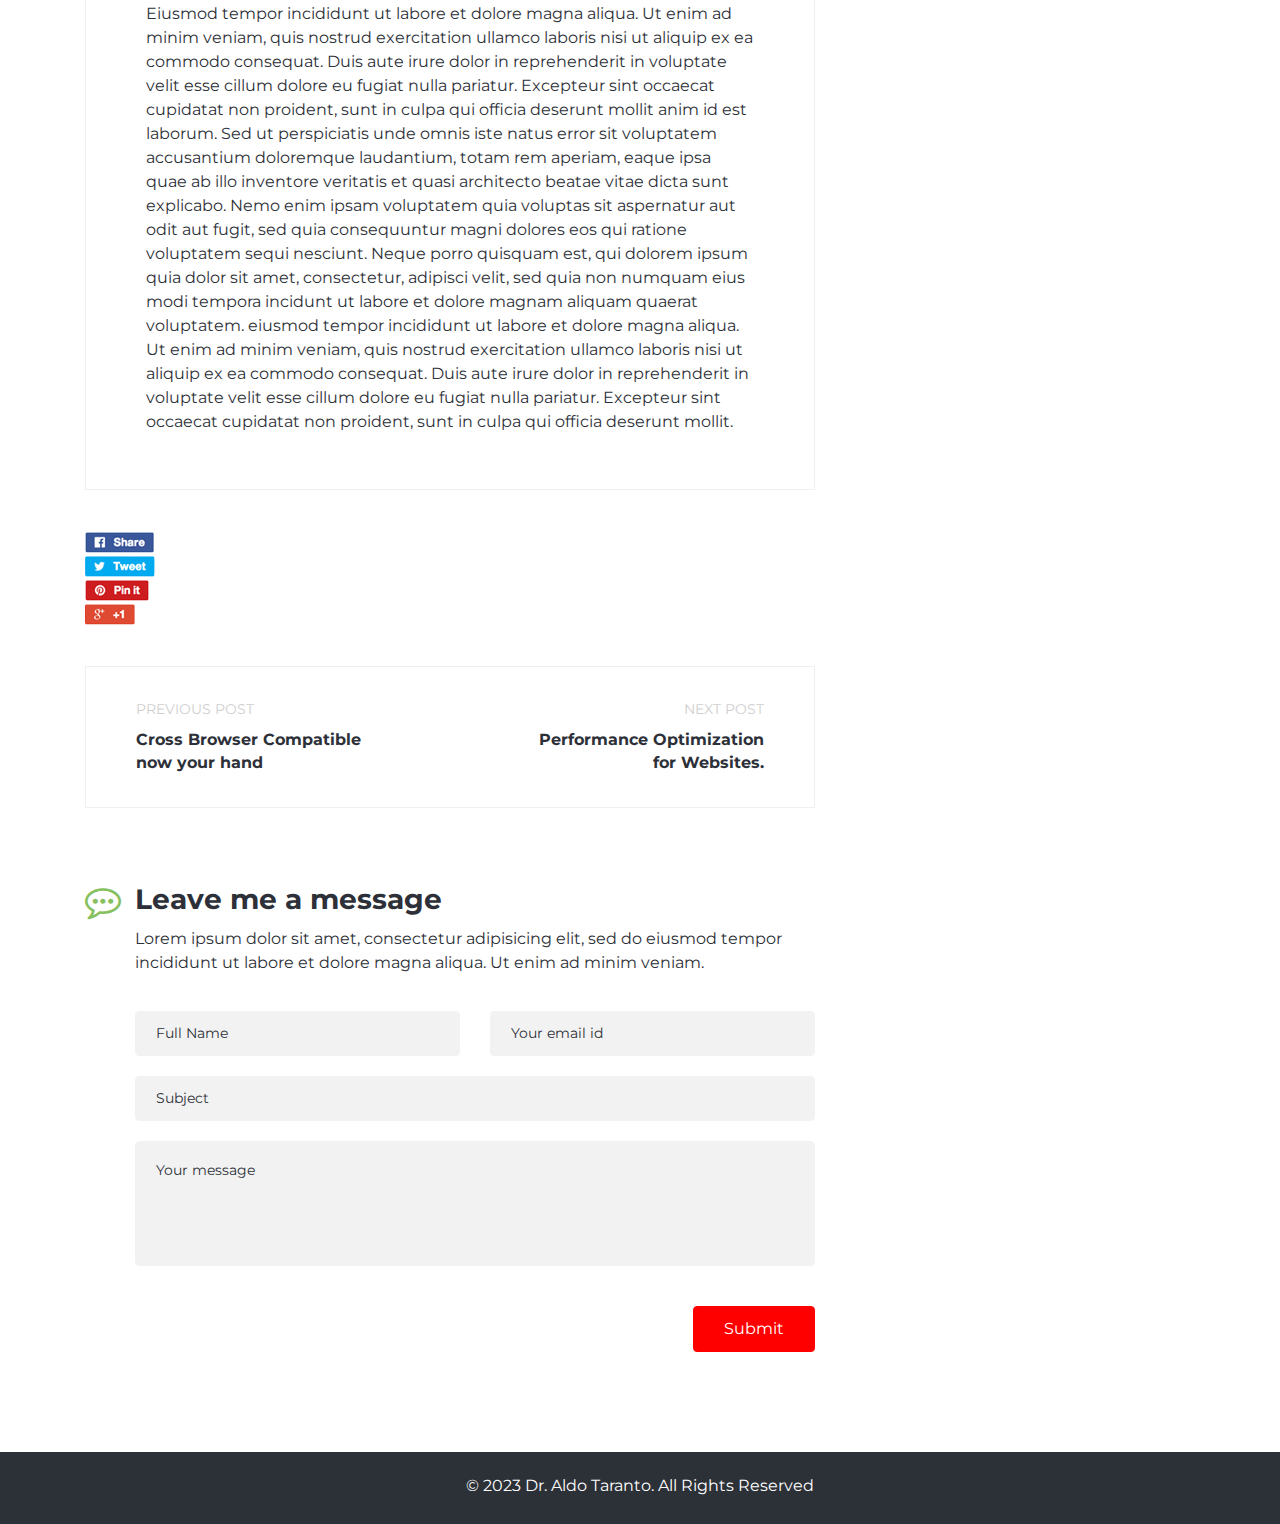
<file: blog_06.html>
<!DOCTYPE html>
<html lang="en">
    <head>
        <meta charset="utf-8">
        <meta http-equiv="X-UA-Compatible" content="IE=edge">
        <meta name="viewport" content="width=device-width, initial-scale=1">
        <meta name="author" content="Theme Region">
       	<meta name="description" content="">

        <title>Dr. Aldo Taranto</title>
		
		<!-- CSS -->
        <link rel="stylesheet" href="css/bootstrap.min.css">
        <link rel="stylesheet" href="css/font-awesome.min.css">       
        <link rel="stylesheet" href="css/magnific-popup.css">       
        <link rel="stylesheet" href="css/main.css"> 
        <link rel="stylesheet" href="css/responsive.css"> 

        <!-- Fonts -->
       <link href="https://fonts.googleapis.com/css?family=Montserrat:400,700|Sacramento" rel="stylesheet">
		
        <!-- icons -->
        <link rel="icon" href="images/ico/rocket-solid.svg"> 
        <link rel="apple-touch-icon-precomposed" sizes="144x144" href="../images/ico/apple-touch-icon-144-precomposed.png">
        <link rel="apple-touch-icon-precomposed" sizes="114x114" href="../images/ico/apple-touch-icon-114-precomposed.png">
        <link rel="apple-touch-icon-precomposed" sizes="72x72" href="../images/ico/apple-touch-icon-72-precomposed.png">
        <link rel="apple-touch-icon-precomposed" sizes="57x57" href="../images/ico/apple-touch-icon-57-precomposed.png">    

        <!-- HTML5 shim and Respond.js for IE8 support of HTML5 elements and media queries -->
        <!-- WARNING: Respond.js doesn't work if you view the page via file:// -->
        <!--[if lt IE 9]>
          <script src="https://oss.maxcdn.com/html5shiv/3.7.2/html5shiv.min.js"></script>
          <script src="https://oss.maxcdn.com/respond/1.4.2/respond.min.js"></script>
        <![endif]-->
    
    </head>
    <body>
        <div class="main-wrapper home-two">
            <div class="container">
                <div id="navigation" class="menu-two">
                     <div class="navbar navbar-expand-lg">
                        <div class="navbar-header">
                            <button class="navbar-toggler" type="button" data-toggle="collapse" data-target=".navbar-collapse" aria-controls="navbar-collapse" aria-expanded="false" aria-label="Toggle navigation">
                                <span class="navbar-toggler-icon"><i class="fa fa-align-justify"></i></span>
                            </button>
                             <div class="navbar-brand logo">
                                <a href="index.html"><img class="img-fluid" src="images/logo2.png" alt="Image" ></a> 
                            </div> 
                        </div>    
                        <div class="collapse navbar-collapse">
                            <nav id="mainmenu">
                                <ul class="nav navbar-nav"> 
                                    <li class="dropdown">
                                        <a href="index.html#home-banner">Home</a>
                                        <!-- <ul class="sub-menu fadeInUp" role="menu"> 
                                            <li><a href="#">Home One</a></li>
                                            <li><a href="#">Home Two</a></li>
                                        </ul> -->
                                    </li>
                                    <li><a href="index.html#about">About Me</a></li>
                                     <li><a href="index.html#skill">Skills</a></li>
                                     <li><a href="index.html#exprience">Experience</a></li>
                                     <li><a href="index.html#education">Education</a></li>
                                     <li><a href="index.html#portfolio">Portfolio</a></li>
                                     <li><a href="index.html#contact">Contact</a></li>
                                     <li class="current"><a href="index.html#blog">Blog</a></li>   
                                </ul>
                            </nav>
                        </div>  
                    </div><!-- navbar -->                                
                </div><!-- navigation -->                     
            </div><!-- container -->   
            
            <div id="blog-details" class="section-padding tr-margin-top">
                <div class="container">
                    <div class="row">
                        <div class="col-sm-8">
                            <div class="entry-post">
                                <div class="time_06">
                                    <a href="index.html#blog">10<span>2008</span></a>
                                </div>                        
                                <div class="post-content">
                                    <div class="entry-title">
                                       <h2>Modelling the Nature of Close-Out Netting on Bank Portfolios</h2>
                                   </div>
                                   <p>Lorem ipsum dolor sit amet, consectetur adipisicing elit, sed do eiusmod tempor incididunt ut labore et dolore magna aliqua. Ut enim ad minim veniam.</p> 
                                </div>                        
                                <div class="entry-thumbnail">
                                    <img class="img-fluid" src="images/blog/Blog_06.png" alt="Image">
                                </div>
                            </div> 
                            <div class="entry-summary">
                                <p>Lorem ipsum dolor sit amet, consectetur adipisicing elit, sed do eiusmod tempor incididunt ut labore et dolore magna aliqua. Ut enim ad minim veniam, quis nostrud exercitation ullamco laboris nisi ut aliquip ex ea commodo consequat. Duis aute irure dolor in reprehenderit in voluptate velit esse cillum dolore eu fugiat nulla pariatur. Excepteur sint occaecat cupidatat non proident, sunt in culpa qui officia deserunt mollit anim id est laborum. Sed ut perspiciatis unde omnis iste natus error sit voluptatem accusantium doloremque laudantium, totam rem aperiam, eaque ipsa quae ab illo inventore veritatis et quasi architecto beatae vitae dicta sunt explicabo. Nemo enim ipsam voluptatem quia voluptas sit aspernatur aut odit aut fugit, sed quia consequuntur magni dolores eos qui ratione voluptatem sequi nesciunt. Neque porro quisquam est, qui dolorem ipsum quia dolor sit amet, consectetur, adipisci velit, sed quia non numquam eius modi tempora incidunt ut labore et dolore magnam aliquam quaerat voluptatem.</p>
                                <p>Excepteur sint occaecat cupidatat non proident, sunt in culpa qui officia deserunt mollit anim id est laborum. Sed ut perspiciatis unde omnis iste natus error sit voluptatem accusantium doloremque laudantium, totam rem aperiam, eaque ipsa quae ab illo inventore veritatis et quasi architecto beatae vitae dicta sunt explicabo. Nemo enim ipsam voluptatem quia voluptas sit aspernatur aut odit aut fugit, sed quia consequuntur magni dolores eos qui ratione voluptatem sequi nesciunt. Neque porro quisquam est, qui dolorem ipsum quia dolor sit amet, consectetur, adipisci velit, sed quia non numquam eius modi tempora incidunt ut labore et dolore magnam aliquam quaerat voluptatem.</p>
                                <p>Eiusmod tempor incididunt ut labore et dolore magna aliqua. Ut enim ad minim veniam, quis nostrud exercitation ullamco laboris nisi ut aliquip ex ea commodo consequat. Duis aute irure dolor in reprehenderit in voluptate velit esse cillum dolore eu fugiat nulla pariatur. Excepteur sint occaecat cupidatat non proident, sunt in culpa qui officia deserunt mollit anim id est laborum. Sed ut perspiciatis unde omnis iste natus error sit voluptatem accusantium doloremque laudantium, totam rem aperiam, eaque ipsa quae ab illo inventore veritatis et quasi architecto beatae vitae dicta sunt explicabo. Nemo enim ipsam voluptatem quia voluptas sit aspernatur aut odit aut fugit, sed quia consequuntur magni dolores eos qui ratione voluptatem sequi nesciunt. Neque porro quisquam est, qui dolorem ipsum quia dolor sit amet, consectetur, adipisci velit, sed quia non numquam eius modi tempora incidunt ut labore et dolore magnam aliquam quaerat voluptatem. eiusmod tempor incididunt ut labore et dolore magna aliqua. Ut enim ad minim veniam, quis nostrud exercitation ullamco laboris nisi ut aliquip ex ea commodo consequat. Duis aute irure dolor in reprehenderit in voluptate velit esse cillum dolore eu fugiat nulla pariatur. Excepteur sint occaecat cupidatat non proident, sunt in culpa qui officia deserunt mollit.</p>
                            </div> 
                            <div class="blog-social">
                                <ul class="list-inline">
                                    <li><a href="#"><img class="img-fluid" src="images/blog/8.jpg" alt="Image"></a></li>
                                    <li><a href="#"><img class="img-fluid" src="images/blog/9.jpg" alt="Image"></a></li>
                                    <li><a href="#"><img class="img-fluid" src="images/blog/10.jpg" alt="Image"></a></li>
                                    <li><a href="#"><img class="img-fluid" src="images/blog/11.jpg" alt="Image"></a></li>
                                </ul>
                            </div><!-- blog social -->  

                            <div class="post-action">
                                <ul>
                                    <li class="previous-post">
                                        <span>Previous Post</span>
                                        <h3><a href="#">Cross Browser Compatible now your hand</a></h3>
                                    </li>
                                    <li class="next-post">
                                        <span>Next Post</span>
                                        <h3><a href="#">Performance Optimization for Websites.</a></h3>
                                    </li>
                                </ul>
                            </div><!-- post action -->

                            <div class="contact">
                                <div class="contact-info">
                                    <div class="title">
                                        <div class="icons">
                                            <i class="fa fa-commenting-o" aria-hidden="true"></i> 
                                        </div>                                
                                        <h3>Leave me a message</h3>
                                    </div>                            
                                    <p>Lorem ipsum dolor sit amet, consectetur adipisicing elit, sed do eiusmod tempor incididunt ut labore et dolore magna aliqua. Ut enim ad minim veniam.</p>
                                </div>
                                 <form id="contact-form" class="contact-form" name="contact-form" method="post" action="mail.php">
                                        <div class="row">
                                            <div class="col-sm-6">
                                                <div class="form-group">
                                                    <input type="text" class="form-control" required="required" placeholder="Full Name" name="name" id="name">
                                                </div>
                                            </div>
                                            <div class="col-sm-6">
                                                <div class="form-group">
                                                    <input type="email" class="form-control" required="required" placeholder="Your email id" name="email" id="email">
                                                </div> 
                                            </div>
                                            <div class="col-sm-12">
                                                <div class="form-group">
                                                    <input type="text" class="form-control" required="required" placeholder="Subject" name="subject" id="subject">
                                                </div> 
                                            </div>
                                            <div class="col-sm-12">
                                                <div class="form-group">
                                                    <textarea name="message" required="required" class="form-control" rows="7" placeholder="Your message" name="message" id="message"></textarea>
                                                </div>             
                                            </div>     
                                        </div>
                                        <div class="form-group pull-right">
                                            <button type="submit" name="submit" id="submit" class="btn btn-primary">Submit</button>
                                        </div>
                                    </form>                               
                            </div><!-- contact -->                               
                        </div>
                         <div id="sidebar" class="col-sm-4">
                                <aside id="sidebar" class="widget-area">
                                    <div class="widget widget_search">
                                        <form role="search" id="search-form" method="get" action="#">
                                            <input type="search" class="form-control" autocomplete="off" name="s" placeholder="Search..." id="search-input" value="">
                                            <button type="submit" id="search-submit" class="btn"><i class="fa fa-search"></i></button>
                                        </form>
                                    </div>
                                    <div class="widget widget_text">
                                        <h3 class="widget_title">Widget Title</h3>            
                                        <div class="textwidget">
                                            <p>Hi this is a widget image showing.</p>
                                            <img class="img-fluid" src="images/blog/blogger.png" alt="">
                                        </div>
                                    </div>

                                    <div class="widget widget_categories">
                                        <h3 class="widget_title">Categories</h3>      
                                        <ul>
                                            <li><a href="#">Blog</a> (2)</li>
                                            <li><a href="#">Business</a> (13)</li>
                                            <li><a href="#">Creative</a> (6)</li>
                                            <li><a href="#">Style</a> (12)
                                                 <ul>
                                                    <li><a href="#">Blog</a> (2)</li>
                                                    <li><a href="#">Business</a> (13)</li>
                                                    <li><a href="#">Creative</a> (6)</li>
                                                    <li><a href="#">Style</a> (12)</li>
                                                </ul>
                                            </li>
                                        </ul>
                                    </div>
                                     <div class="widget widget_categories">
                                        <h3 class="widget_title">Tag Clouds</h3>      
                                        <a href="#">creative</a>
                                        <a href="#">animation</a>
                                        <a href="#">design</a>
                                        <a href="#">corporate</a>
                                    </div>
                                </aside><!-- #secondary -->
                            </div><!-- sidebar -->
                    </div><!-- row -->
                </div><!-- container -->
            </div><!-- blog section -->
            <div id="footer">
                <div class="container text-center">
                    <div class="footer">
                        <p> &copy; 2023 <a href="#">Dr. Aldo Taranto. </a> All Rights Reserved</p>
                    </div>
                </div><!-- contaner -->
            </div><!-- footer -->
        </div><!-- main wrapper -->

        <!-- JS -->
        <script src="js/jquery.min.js"></script>
        <script src="js/bootstrap.min.js"></script> 
        <script src="js/waypoints.min.js"></script>
        <script src="js/counterup.min.js"></script>                 
        <script src="js/inview.min.js"></script>                 
        <script src="js/easypiechart.js"></script>                 
        <script src="js/magnific-popup.min.js"></script>                                     
        <script src="js/main.js"></script>           
    </body>
</html>
</file>
<file: css/main.css>
/*
    Template Name: Geek
    Template URL: http://demo.themeregion.com/Geek
    Author: Theme Region
    Author URI : http://www.themeregion.com/
    Version: 1.0
    Description: HTML5 Responsive Personal Portfolio & Resume HTML Template.
    Tag: HTML5, CSS3, jQuery, Responsive Template.
*/

/* Table of Contents
==================================================
# Global 
# Home Banner 
# About Section
# Skill Section
# Exprience Section
# Education Section
# Portfolio Section
# Contact Section
# Blog Section
# Profile Section
# Footer Section
# Blog Details
# Extra Css

==================================================

*/

/* ==========================================================================
    Global
 ========================================================================== */

html,
body {
  font-family: 'Montserrat', sans-serif;
  font-weight: normal;
  overflow-x: hidden;
  -webkit-font-smoothing: antialiased;
  color: #2d3038;
}

h1,
h2,
h3,
h4,
h5,
h6 {
  font-family: 'Montserrat', sans-serif;
  font-weight: 700;
  color: #2d3038;
  margin-top: 10px;
  margin-bottom: 10px;
}

ul {
  margin: 0;
  padding: 0;
  list-style: none;
}

a {
  color: #2d3038;
}

a:hover {
  color: #00aeef;
}

a,
a:hover,
a:active,
a:focus,
button:focus,
.btn:focus,
.form-control:focus {
  outline: none !important;
  text-decoration: none !important;
  box-shadow: none !important;
}

.section-padding {
  padding-top: 80px;
  padding-bottom: 100px;
}

.section-title {
  margin-bottom: 60px;
}

.section-title h1 {
  font-size: 56px;
}

.home-two .section-title h1 {
  font-size: 50px;
  margin-top: 0;
}

.bg-color {
  background-color: #f9f9f9;
  position: relative;
}

.bg-color:before {
  position: absolute;
  content: '';
  top: 0;
  left: -100%;
  width: 100%;
  height: 100%;
  background-color: #f9f9f9;
  display: block;
}

.section-content {
  max-width: 750px;
}

.btn.btn-primary {
  padding-left: 30px;
  padding-right: 30px;
  font-size: 16px;
  padding-top: 10px;
  padding-bottom: 10px;
  background-color: red;
  border: 1px solid red;
  position: relative;
  overflow: hidden;
  z-index: 1;
}

.btn.btn-primary:before {
  position: absolute;
  content: '';
  top: 0;
  left: -100%;
  width: 100%;
  height: 100%;
  background-color: #fff;
  z-index: -1;
}

.btn.btn-primary:hover:before {
  left: 0;
}

.btn.btn-primary:hover {
  color: #3c70b4;
}

/* ==========================================================================
    Home Banner
 ========================================================================== */

/* Navigation */

#navigation.menu-one .navbar {
  width: 30%;
  left: inherit;
  right: 0;
  padding: 0;
}

#navigation .navbar-nav > li {
  background-color: #2d3038;
}

#navigation.menu-one .navbar-nav > li {
  float: none;

  position: relative;
  margin-left: 10px;
}

#navigation.menu-one .navbar-nav {
  float: none;
  flex: inherit;
}

#navigation.menu-one .navbar-nav > li {
  width: 100%;
}

#navigation.menu-one .navbar-nav > li:hover,
#navigation.menu-one .navbar-nav > li.current {
  margin-left: 0;
  padding-left: 10px;
}

#navigation.menu-one .navbar-nav > li:last-child:hover,
#navigation.menu-one .navbar-nav > li:last-child.current {
  margin-left: 10px;
  padding-left: 0;
}

#navigation .navbar-nav > li a {
  color: #fff;
  font-size: 14px;
  text-transform: uppercase;
  display: block;
  height: 100%;
  width: 100%;
  padding: 0;
}

#navigation.menu-one .navbar-nav > li span {
  position: absolute;
  top: 50%;
  left: 90px;
  margin-top: -8px;
}

#navigation .navbar-nav > li i {
  position: absolute;
  left: -50px;
  font-size: 30px;
  margin-top: -6px;
}

.nav > li > a:focus,
.nav > li > a:hover {
  background-color: transparent;
}

#navigation.menu-one .navbar:before {
  left: 15px;
  right: -100%;
}

#navigation.menu-one .navbar:after {
  display: none;
}

#navigation.menu-one .navbar-header {
  position: absolute;
  top: 0;
}

.home-one .logo {
  height: 65px;
  float: none;
  margin-left: 10px;
  padding: 4px 30px;
}

.home-one .navbar-nav {
  margin-top: 65px;
}

#navigation .navbar-nav > li:nth-child(1) {
  background-color: #f4bf00;
}

#navigation .navbar-nav > li:nth-child(2) {
  background-color: #f7941d;
}

#navigation .navbar-nav > li:nth-child(3) {
  background-color: #f26522;
}

#navigation .navbar-nav > li:nth-child(4) {
  background-color: #ed1c24;
}

#navigation .navbar-nav > li:nth-child(5) {
  background-color: #e10337;
}

#navigation .navbar-nav > li:nth-child(6) {
  background-color: #b90162;
}

#navigation .navbar-nav > li:nth-child(7) {
  background-color: #873e95;
}

#navigation .navbar-nav > li:nth-child(8) {
  background-color: #3c70b4;
}

#navigation .navbar-nav > li:nth-child(9) {
  background-color: #05ac80;
}

#navigation .navbar-nav > li:last-child {
  background-color: #87c05e;
}

#navigation .navbar-nav > li .social {
  margin-left: 25px;
  overflow: hidden;
}

#navigation .navbar-nav > li .social li {
  float: left;
}

#navigation .navbar-nav > li .social li a {
  padding: 20px 15px;
}

#navigation .navbar-nav > li ul li {
  padding: 0;
}

#navigation .navbar-nav > li ul li i {
  font-size: 16px;
  margin-right: 0;
  position: inherit;
}

#navigation .navbar-nav > li ul li a {
  padding: 10px;
}

#navigation .navbar-nav > li ul li a:hover i {
  font-size: 16px;
  color: #000;
}

/* home-two */

#navigation .navbar {
  border: 0;
  padding: 0;
}

#navigation.menu-two .navbar-nav > li > a {
  padding: 28px 18px;
  display: block;
  position: inherit !important;
}

#navigation.menu-two .navbar-nav > li.current a,
#navigation.menu-two .navbar-nav > li a:hover {
  padding-bottom: 40px;
}

#navigation.menu-two .navbar-nav > li:last-child {
  background-color: #3c70b4;
}

#navigation.menu-two .navbar {
  display: block;
}

#navigation.menu-two .navbar-header {
  float: left;
}

#navigation.menu-two .navbar-nav > li {
  float: left;
}

#navigation.menu-two .navbar-nav {
  display: block;
}

#navigation .navbar:before,
#navigation .navbar:after {
  position: absolute;
  content: '';
  top: 0;
  width: 100%;
  height: 76px;
  background-color: #2d3038;
  z-index: -1;
}

#navigation .navbar:before {
  right: 0;
  background-color: #2d3038;
  left: -100%;
}

#navigation .navbar:after {
  left: 50%;
  background-color: #2c3138;
  right: 0;
  z-index: -1;
}

.logo {
  background-color: #2d3038;
  height: 76px;
  padding: 9px 25px 10px 15px;
  margin-right: 0;
}

.menu-two .fixed-top {
  max-width: 1110px;
  margin: 0 auto;
}

/*Dropdown CSS*/

ul.sub-menu {
  position: absolute;
  top: 100%;
  left: 0;
  list-style: none;
  padding: 7px 0;
  margin: 0;
  min-width: 160px;
  display: none;
  z-index: 999;
  background-color: #f4bf00;
}

.nav.navbar-nav > li:hover > ul.sub-menu {
  display: block;
  -webkit-animation: fadeInUp 500ms;
  -moz-animation: fadeInUp 500ms;
  -ms-animation: fadeInUp 500ms;
  -o-animation: fadeInUp 500ms;
  animation: fadeInUp 500ms;
}

#navigation.menu-two .navbar-nav .sub-menu li a {
  padding: 5px 18px;
  color: #fff;
  font-size: 13px;
}

@-webkit-keyframes fadeInUp {
  0% {
    opacity: 0;
    -webkit-transform: translateY(30px);
    transform: translateY(30px);
  }

  100% {
    opacity: 1;
    -webkit-transform: translateY(0);
    transform: translateY(0);
  }
}

@-webkit-keyframes fadeInUp {
  0% {
    opacity: 0;
    -webkit-transform: translateY(30px);
    transform: translateY(30px);
  }

  100% {
    opacity: 1;
    -webkit-transform: translateY(0);
    transform: translateY(0);
  }
}

@keyframes fadeInUp {
  0% {
    opacity: 0;
    -webkit-transform: translateY(30px);
    transform: translateY(30px);
  }

  100% {
    opacity: 1;
    -webkit-transform: translateY(0);
    transform: translateY(0);
  }
}

.fadeInUp {
  -webkit-animation-name: fadeInUp;
  animation-name: fadeInUp;
}

/*End Drpdown Menu CSS*/

/* Navbar Toggle */

.navbar-toggle {
  border-color: #fff;
  background-color: transparent;
  padding: 12px 10px;
}

.navbar-toggle .icon-bar {
  background-color: #fff;
}

.home-banner-one {
  /* background-color: #e7e7e7; */
  background-color: #f9f9f9;
}

.home-banner-one .banner-content {
  background-image: url(../images/bg/banner.jpg);
  /* background-color: #e7e7e7; */
  background-color: #f9f9f9;
  position: relative;
  background-position: center;
  background-size: cover;
}

.home-two #home-banner {
  background-image: url(../images/bg/2.png);
  background-repeat: no-repeat;
  background-color: #e9e9e9; /* AT */
  background-position: right;
  background-size: contain;
}

.banner-info h1 {
  font-size: 48px;
  font-family: 'rookies-showtimesregular';
}

.banner-info h2 {
  font-size: 128px;
  margin-top: 0;
  line-height: 92px;
  margin-left: -8px;
}

.banner-info h3 {
  font-size: 16px;
  text-transform: uppercase;
  letter-spacing: 22px;
}

/* Home Two  */

.home-two .banner-info h1 {
  font-size: 72px;
  margin-bottom: 0;
  font-family: 'Sacramento', cursive;
}

.banner-content,
#home-banner {
  position: relative;
  width: 100%;
  height: 700px;
  background-color: #e9e9e9; /* AT */
}

.banner-content .banner-info {
  position: absolute;
  top: 50%;
  width: 110%;
  height: 100%;
  margin-top: -100px;
}

.home-two .home-social {
  position: absolute;
  top: 40px;
}

.menu-two .home-social li + li {
  margin-left: 15px;
}

.menu-two .home-social li a {
  color: #2d3038;
  font-size: 16px;
}

.menu-two .home-social li a:hover {
  color: #00aeef;
}

/* About Section */

.about-section .section-title {
  margin-bottom: 45px;
}

.about-section .section-title h4 {
  margin-top: 0;
  line-height: 0;
}

.about-info {
  font-size: 14px;
  line-height: 24px;
}

.about-info .signature h1 {
  font-weight: normal;
  margin-top: 20px;
  margin-bottom: 40px;
  font-family: 'Sacramento', cursive;
}

.about-section address {
  font-size: 16px;
  line-height: 30px;
  margin-bottom: 40px;
}

.about-section address span {
  font-weight: 700;
}

.achievement li {
  float: left;
}

.achievement li + li {
  margin-left: 30px;
}

.achievement-info .counter {
  font-size: 56px;
  font-weight: 700;
  color: #f7941d;
  line-height: 62px;
}

.achievement-info .counter1 {
  color: #873e95;
}

.achievement-info .counter2 {
  color: #3c70b4;
}

.achievement-info .counter3 {
  color: #87c05e;
}

.achievement-info h4 {
  font-size: 16px;
  font-weight: normal;
  margin-top: 0;
}

/* Skill Section */

.skill-section .rating-bar {
  width: 360px;
}

.progress-content {
  overflow: hidden;
}

.bar-left {
  float: left;
}

.bar-right {
  float: right;
}

.rating-bar label,
.rating-bar span {
  font-size: 16px;
  margin-bottom: 10px;
}

.skill-progress {
  position: relative;
  margin-bottom: 40px;
}

.progress {
  height: 8px;
  margin-bottom: 22px;
  background-color: #ebebeb;
  border-radius: 4px;
  box-shadow: none;
  width: 100%;
  position: relative;
}

.progress-bar {
  display: block;
  flex: inherit;
  background-color: #f4bf00;
  box-shadow: none;
  -webkit-transition: width 2s ease-in-out;
  -moz-transition: width 2s ease-in-out;
  -ms-transition: width 2s ease-in-out;
  -o-transition: width 2s ease-in-out;
  transition: width 2s ease-in-out;
  border-radius: 4px;
}

.progress-bar.bar1 {
  background-color: #b90162;
}

.progress-bar.bar2 {
  background-color: #3c70b4;
}

.progress-bar.bar3 {
  background-color: #f26522;
}

.progress-bar.bar4 {
  background-color: #ed1c24;
}

.progress-bar.bar5 {
  background-color: #87c05e;
}

.language-skill {
  margin-top: 50px;
}

.language-skill canvas {
  display: none;
}

.language-skill li {
  float: left;
}

.language-skill li + li {
  margin-left: 80px;
}

.language-skill .percent {
  display: inline-block;
  text-align: center;
  width: 116px;
  height: 116px;
  line-height: 116px;
  background-color: #f7941d;
  border-radius: 50%;
  color: #fff;
  font-size: 36px;
  font-weight: 700;
}

.language-skill .percent1 {
  background-color: #f26522;
}

.language-skill .percent2 {
  background-color: #3c70b4;
}

.language-skill .percent3 {
  background-color: #87c05e;
}

.language-skill .percent:after {
  content: '%';
}

.language-skill .chart h5 {
  text-align: center;
  font-size: 16px;
  font-weight: normal;
  text-transform: capitalize;
}

.text-info {
  font-size: 14px;
  line-height: 24px;
  color: #2d3038 !important;
  margin-bottom: 15px;
}

/* New progress styles */
/* New progress styles */
.progress-custom {
  display: table;
  width: 100%;
  margin-bottom: 5px;
}

.progress-custom .progress {
  margin-bottom: 0;
  display: table-cell;
  vertical-align: middle;
  border-radius: 14px 1px 1px 14px;
  box-shadow: none;
}

.progress-custom .progress-bar {
  background-color: #141c48;
  padding: 4px 20px 4px 20px;
  font-size: 13px;
  font-family: 'Montserrat', sans-serif;
  text-align: left;
  white-space: normal;
  width: 100%;
  max-width: 100%;
}

.progress-custom .progress-value {
  display: table-cell;
  vertical-align: middle;
  width: 1%;
  padding: 0 6px;
  background: #aaa;
  color: #fff;
  line-height: 28px;
  position: relative;
  font-size: 13px;
  font-family: 'Montserrat', sans-serif;
}

.progress-custom .progress-value:before {
  top: 50%;
  left: -4px;
  margin-top: -5px;
  border-top: 5px solid rgba(0, 0, 0, 0);
  border-right: 5px solid #aaa;
  border-bottom: 5px solid rgba(0, 0, 0, 0);
  content: '';
  position: absolute;
}

.progress_bar1 .progress-bar {
  background-color: #43496d;
}

.progress_bar2 .progress-bar {
  background-color: #696d8a;
}

/* Exprience Section */

.exprience-section .exprience {
  overflow: hidden;
  width: 100%;
}

.exprience-image {
  float: left;
  margin-right: 20px;
  width: 175px;
  height: 175px;
  overflow: hidden;
}

.exprience-section .exprience img {
  -webkit-transform: scale(1.1);
  -moz-transform: scale(1.1);
  -ms-transform: scale(1.1);
  -o-transform: scale(1.1);
  transform: scale(1.1);
}

.exprience-section .exprience:hover img {
  -webkit-transform: scale(1);
  -moz-transform: scale(1);
  -ms-transform: scale(1);
  -o-transform: scale(1);
  transform: scale(1);
}

.exprience-info {
  font-size: 14px;
  line-height: 24px;
}

.exprience-info h3 {
  margin-bottom: 0;
  line-height: 28px;
  margin-top: 15px;
}

.exprience-info h5 {
  font-size: 16px;
  font-weight: normal;
  margin-top: 0;
  margin-bottom: 20px;
}

/* .exp-extra {
  display: flex;
  justify-content: center;
} */

/* Education Section */

.education-info {
  font-size: 14px;
  line-height: 24px;
  padding-bottom: 5px;
  padding-top: 10px;
}

.education-info h3 {
  margin-top: 30px;
}

.education-info h5,
.education-info h6 {
  font-size: 16px;
  line-height: 12px;
}

.education-info h6 {
  margin-bottom: 20px;
}

/* Portfolio Section */

.portfolio-item {
  position: relative;
  margin-bottom: 30px;
  overflow: hidden;
}

.portfolio-overlay {
  position: absolute;
  top: -100%;
  left: 0;
  width: 100%;
  height: 100%;
  background-color: #ef6e30;
  color: #fff;
  -webkit-transition: all 500ms;
  -moz-transition: all 500ms;
  -ms-transition: all 500ms;
  -o-transition: all 500ms;
  transition: all 500ms;
}

.portfolio-item:hover .portfolio-overlay {
  top: 0;
}

.portfolio-info {
  position: absolute;
  bottom: 0;
  left: 0;
  font-size: 16px;
  font-weight: normal;
  padding-left: 30px;
  padding-bottom: 20px;
}

.portfolio-info h3 {
  color: #fff;
  margin-top: 5px;
  margin-bottom: 0;
}

.portfolio-info a {
  font-size: 30px;
  color: #fff;
}

.portfolio-info a:hover {
  color: #bb460d;
}

/* Publications Section */

.publication-item {
  position: relative;
  margin-bottom: 30px;
  overflow: hidden;
}

.publication-overlay {
  position: absolute;
  top: -100%;
  left: 0;
  width: 100%;
  height: 100%;
  background-color: #ef6e30;
  color: #fff;
  -webkit-transition: all 500ms;
  -moz-transition: all 500ms;
  -ms-transition: all 500ms;
  -o-transition: all 500ms;
  transition: all 500ms;
}

.publication-item:hover .publication-overlay {
  top: 0;
}

.publication-info {
  position: absolute;
  bottom: 0;
  left: 0;
  font-size: 16px;
  font-weight: normal;
  padding-left: 30px;
  padding-bottom: 20px;
}

.publication-info h3 {
  color: #fff;
  margin-top: 5px;
  margin-bottom: 0;
}

.publication-info a {
  font-size: 30px;
  color: #fff;
}

.publication-info a:hover {
  color: #bb460d;
}

/*Magnific-popup overwrite CSS*/

.mfp-figure {
  background-color: #fff;
}

img.mfp-img {
  padding: 12px;
}

.mfp-image-holder .mfp-close {
  top: -35px;
}

.mfp-zoom-out-cur .mfp-image-holder .mfp-close {
  cursor: pointer;
}

.mfp-counter {
  right: 50%;
  color: #fff;
  top: 50px;
  margin-right: -20px;
}

/* Contact Section */

.contact-section .icons {
  float: left;
  font-size: 36px;
  margin-right: 30px;
}

.home-two .contact-section .section-title h1 {
  margin-top: 20px;
}

.contact-section li {
  border-bottom: 1px solid #f1f1f1;
  padding: 30px 0;
}

.contact-section li:first-child {
  padding-top: 25px;
}

.contact-section h3 {
  margin-top: 5px;
}

.contact-section li,
.contact-section li a {
  font-size: 16px;
  color: #2d3038;
}

.contact-section li a:hover {
  color: #87c05e;
}

.contact-section li:hover .icons,
.contact-info:hover .icons {
  -webkit-transform: rotate(360deg);
  -moz-transform: rotate(360deg);
  -ms-transform: rotate(360deg);
  -o-transform: rotate(360deg);
  transform: rotate(360deg);
}

/*.contact-section .icons,
.contact-info .icons {
    -webkit-transition: all 800ms;
    -moz-transition: all 800ms;
    -ms-transition: all 800ms;
    -o-transition: all 800ms;
    transition: all 800ms;
}*/

.contact-section .icons {
  color: #f7941d;
}

.contact-section .icons1 {
  color: #ed1c24;
}

.contact-section .icons2 {
  color: #b90162;
}

.contact-section .icons3 {
  color: #3c70b4;
}

.contact-section .social li {
  border: none;
  padding: 0;
  display: inline-block;
}

.contact-section .social li + li {
  margin-left: 10px;
}

.contact-section .social a {
  color: #2d3038;
}

.contact-section .social i.fa-facebook:hover {
  color: #4060a5;
}

.contact-section .social i.fa-twitter:hover {
  color: #00abe3;
}

.contact-section .social i.fa-google-plus:hover {
  color: #e64522;
}

.contact-section .social i.fa-dribbble:hover {
  color: #ea4c89;
}

.contact-section .social i.fa-behance:hover {
  color: #2e99d1;
}

.contact-section .social i.fa-github-alt:hover {
  color: #417db9;
}

.contact {
  font-size: 16px;
  line-height: 24px;
  padding-left: 50px;
  /*margin-top: 45px;*/
}

.contact .contact-info {
  margin-bottom: 15px;
}

.contact .title {
  position: relative;
}

.contact .icons {
  position: absolute;
  left: -50px;
  top: 0;
  font-size: 36px;
}

.title i {
  color: #87c05e;
}

.contact .form-group {
  margin-top: 20px;
  margin-bottom: 0;
}

.contact .form-control {
  height: 45px;
  line-height: 45px;
  border: none;
  box-shadow: none;
  color: #2d3038;
  font-size: 14px;
  background-color: #f2f2f2;
  padding-left: 20px;
  padding-right: 25px;
  border: 1px solid #f2f2f2;
}

.contact .form-control:focus {
  border-color: #87c05e;
}

.contact textarea.form-control {
  resize: none;
  height: 125px;
}

.contact .btn.btn-primary {
  margin-top: 20px;
}

.contact .form-control::-webkit-input-placeholder {
  color: #2d3038;
}

.contact .form-control:-moz-placeholder {
  color: #2d3038;
}

.contact .form-control::-moz-placeholder {
  color: #2d3038;
}

.contact .form-control:-ms-input-placeholder {
  color: #2d3038;
}

/* Blog Section */

.blog-section .entry-post {
  margin-bottom: 30px;
  overflow: hidden;
}

.entry-thumbnail {
  position: relative;
  z-index: -1;
  overflow: hidden;
}

.thumbnail-oberlay {
  position: absolute;
  top: 0;
  left: 0;
  width: 100%;
  height: 100%;
  border-radius: 50%;
  background-color: rgba(45, 48, 56, 0.3);
  -webkit-transform: scale(0);
  -moz-transform: scale(0);
  -ms-transform: scale(0);
  -o-transform: scale(0);
  transform: scale(0);
}

.entry-post:hover .thumbnail-oberlay {
  -webkit-transform: scale(1);
  -moz-transform: scale(1);
  -ms-transform: scale(1);
  -o-transform: scale(1);
  transform: scale(1);
  border-radius: 0%;
}

/********************************************/
/********************************************/
.entry-post .time {
  margin-top: -45px;
  z-index: 1;
}
.entry-post .time a {
  width: 84px;
  height: 84px;
  color: #fff;
  font-size: 36px;
  background-color: #f4bf00;
  line-height: 60px;
  text-align: center;
  border-radius: 50%;
  display: block;
  font-weight: 700;
  text-transform: uppercase;
  -webkit-transition: all 900ms;
  -moz-transition: all 900ms;
  -ms-transition: all 900ms;
  -o-transition: all 900ms;
  transition: all 900ms;
}
.blog-section .entry-post:hover .time a {
  border-radius: 0%;
}
.entry-post .time span {
  display: block;
  font-size: 16px;
  line-height: 0;
  margin-top: -2px;
}
/********************************************/
.entry-post .time_01 {
  margin-top: -45px;
  z-index: 1;
}
.entry-post .time_01 a {
  width: 84px;
  height: 84px;
  color: #fff;
  font-size: 36px;
  background-color: #f4bf00;
  line-height: 60px;
  text-align: center;
  border-radius: 50%;
  display: block;
  font-weight: 700;
  text-transform: uppercase;
  -webkit-transition: all 900ms;
  -moz-transition: all 900ms;
  -ms-transition: all 900ms;
  -o-transition: all 900ms;
  transition: all 900ms;
}
.blog-section .entry-post:hover .time_01 a {
  border-radius: 0%;
}
.entry-post .time_01 span {
  display: block;
  font-size: 16px;
  line-height: 0;
  margin-top: -2px;
}
/********************************************/
.entry-post .time_02 {
  margin-top: -45px;
  z-index: 1;
}
.entry-post .time_02 a {
  width: 84px;
  height: 84px;
  color: #fff;
  font-size: 36px;
  background-color: #f46722;
  line-height: 60px;
  text-align: center;
  border-radius: 50%;
  display: block;
  font-weight: 700;
  text-transform: uppercase;
  -webkit-transition: all 900ms;
  -moz-transition: all 900ms;
  -ms-transition: all 900ms;
  -o-transition: all 900ms;
  transition: all 900ms;
}
.blog-section .entry-post:hover .time_02 a {
  border-radius: 0%;
}
.entry-post .time_02 span {
  display: block;
  font-size: 16px;
  line-height: 0;
  margin-top: -2px;
}
/********************************************/
.entry-post .time_03 {
  margin-top: -45px;
  z-index: 1;
}
.entry-post .time_03 a {
  width: 84px;
  height: 84px;
  color: #fff;
  font-size: 36px;
  background-color: #ef1d24;
  line-height: 60px;
  text-align: center;
  border-radius: 50%;
  display: block;
  font-weight: 700;
  text-transform: uppercase;
  -webkit-transition: all 900ms;
  -moz-transition: all 900ms;
  -ms-transition: all 900ms;
  -o-transition: all 900ms;
  transition: all 900ms;
}
.blog-section .entry-post:hover .time_03 a {
  border-radius: 0%;
}
.entry-post .time_03 span {
  display: block;
  font-size: 16px;
  line-height: 0;
  margin-top: -2px;
}
/********************************************/
.entry-post .time_04 {
  margin-top: -45px;
  z-index: 1;
}
.entry-post .time_04 a {
  width: 84px;
  height: 84px;
  color: #fff;
  font-size: 36px;
  background-color: #bb0162;
  line-height: 60px;
  text-align: center;
  border-radius: 50%;
  display: block;
  font-weight: 700;
  text-transform: uppercase;
  -webkit-transition: all 900ms;
  -moz-transition: all 900ms;
  -ms-transition: all 900ms;
  -o-transition: all 900ms;
  transition: all 900ms;
}
.blog-section .entry-post:hover .time_04 a {
  border-radius: 0%;
}
.entry-post .time_04 span {
  display: block;
  font-size: 16px;
  line-height: 0;
  margin-top: -2px;
}
/********************************************/
.entry-post .time_05 {
  margin-top: -45px;
  z-index: 1;
}
.entry-post .time_05 a {
  width: 84px;
  height: 84px;
  color: #fff;
  font-size: 36px;
  background-color: #883f94;
  line-height: 60px;
  text-align: center;
  border-radius: 50%;
  display: block;
  font-weight: 700;
  text-transform: uppercase;
  -webkit-transition: all 900ms;
  -moz-transition: all 900ms;
  -ms-transition: all 900ms;
  -o-transition: all 900ms;
  transition: all 900ms;
}
.blog-section .entry-post:hover .time_05 a {
  border-radius: 0%;
}
.entry-post .time_05 span {
  display: block;
  font-size: 16px;
  line-height: 0;
  margin-top: -2px;
}
/********************************************/
.entry-post .time_06 {
  margin-top: -45px;
  z-index: 1;
}
.entry-post .time_06 a {
  width: 84px;
  height: 84px;
  color: #fff;
  font-size: 36px;
  background-color: #83c35e;
  line-height: 60px;
  text-align: center;
  border-radius: 50%;
  display: block;
  font-weight: 700;
  text-transform: uppercase;
  -webkit-transition: all 900ms;
  -moz-transition: all 900ms;
  -ms-transition: all 900ms;
  -o-transition: all 900ms;
  transition: all 900ms;
}
.blog-section .entry-post:hover .time_06 a {
  border-radius: 0%;
}
.entry-post .time_06 span {
  display: block;
  font-size: 16px;
  line-height: 0;
  margin-top: -2px;
}
/********************************************/
/********************************************/

.post-content .time.time1 a {
  background-color: #f26522;
}

.post-content .time.time2 a {
  background-color: #ed1c24;
}

.post-content .time.time3 a {
  background-color: #b90162;
}

.post-content .time.time4 a {
  background-color: #873e95;
}

.post-content .time.time5 a {
  background-color: #87c05e;
}

.post-content {
  border: 1px solid #f0f0f0;
  padding-left: 35px;
  padding-right: 35px;
  padding-bottom: 30px;
}

.post-content h2 {
  line-height: 21px;
}

.post-content h2 a {
  font-size: 18px;
  color: #2d3038;
  display: block;
}

.post-content h2 a:hover {
  color: #87c05e;
}

/* Profile Section */

.profile-section .section-padding {
  padding-top: 110px;
  padding-bottom: 120px;
}

.profile-section {
  font-size: 14px;
  line-height: 24px;
}

.profile-section .profile-info {
  margin-bottom: 70px;
  overflow: hidden;
}

.profile-logo {
  float: left;
  margin-right: 40px;
}

.profile-info h1 {
  font-size: 56px;
  margin: 0;
}

.profile-info h4 {
  margin-top: 5px;
}

.profile-info address {
  font-size: 14px;
  line-height: 24px;
}

.profile-info address a {
  color: #2d3038;
}

.profile-info address a:hover {
  color: #87c05e;
}

.profile-section h3 {
  margin-top: 25px;
  margin-bottom: 25px;
  display: inline-block;
}

.career-objective {
  padding-bottom: 10px;
}

.sub-content {
  padding-left: 70px;
}

.history-content .title {
  position: relative;
}

.profile-section .icons {
  display: inline;
  color: #f4bf00;
  margin-right: 33px;
  font-size: 30px;
}

.work-history .icons {
  color: #f7941d;
}

.educational-background h3,
.work-history h3 {
  margin-bottom: 20px;
}

.work-history hr {
  margin-bottom: 30px;
}

.work-history .history h5,
.work-history .history h6 {
  font-size: 14px;
}

.work-history .history h5 {
  font-weight: 700;
}

.work-history .history h6 {
  font-weight: normal;
  margin-bottom: 25px;
}

.educational-background {
  margin-bottom: 25px;
}

.educational-background .icons {
  color: #ed1c24;
  margin-right: 22px;
}

.educational-background h5 {
  font-size: 14px;
  font-weight: 700;
  margin-bottom: 5px;
}

.educational-background hr {
  margin: 25px 0;
}

.language-proficiency {
  padding-bottom: 35px;
}

.language-proficiency .icons {
  color: #b90162;
}

.language-proficiency h5 {
  font-size: 14px;
  font-weight: 700;
  margin-bottom: 5px;
  margin-top: 0;
}

.language-proficiency ul > li {
  display: inline-block;
}

.language-proficiency ul > li + li {
  margin-left: 20px;
  padding-left: 30px;
  border-left: 1px solid #f1f1f1;
}

.language-proficiency ul li ul li {
  float: left;
  color: #bbb;
}

.language-proficiency ul li ul li + li {
  margin-left: 5px;
  border-left: 0;
  padding-left: 0;
}

.expertise {
  padding-bottom: 10px;
}

.expertise .icons {
  color: #873e95;
}

.expertise .rating-bar label {
  font-size: 14px;
  font-weight: 700;
  margin-bottom: 5px;
}

.expertise .progress-bar {
  background-color: #873e95;
}

.expertise .skill-progress {
  margin-bottom: 35px;
}

.personal-info,
.portfolio {
  padding-bottom: 25px;
}

.personal-info .icons {
  color: #3c70b4;
}

.personal-info .address li,
.portfolio li {
  overflow: hidden;
  line-height: 30px;
}

.personal-info .address li h5,
.portfolio li h5 {
  float: left;
  margin-top: 5px;
  min-width: 180px;
}

.personal-info .address li span,
.portfolio li span {
  margin-right: 30px;
}

.portfolio .icons {
  color: #05ac80;
  margin-right: 28px;
}

.portfolio li a {
  color: #2d3038;
}

.portfolio li a:hover {
  color: #87c05e;
}

.declaration h1 {
  font-weight: normal;
  margin-top: 45px;
  font-family: 'Sacramento', cursive;
}

.declaration .icons {
  /* color: #87c05e; */
  color: #0070c0;
}

.profile-section .btn.btn-primary {
  margin-top: 65px;
}

/* Footer Section */

#footer {
  color: #fff;
  background-color: #2c3138;
  padding-top: 22px;
  padding-bottom: 10px;
}

#footer a {
  color: #fff;
}

#footer a:hover {
  color: #6bff00;
}

/* Main Blog */
.widget {
  margin-bottom: 30px;
  overflow: hidden;
}
.widget img {
  max-width: 100%;
}
.widget.widget_search form {
  position: relative;
}
.widget_search button[type='submit'] {
  position: absolute;
  right: 0;
  top: 0;
  height: 100%;
  width: 50px;
  border-radius: 0;
  background-color: #2d3038;
  color: #fff;
}

.form-control {
  height: 48px;
  box-shadow: none;
  -webkit-box-shadow: none;
}

.form-control:focus,
input[type='search']:focus {
  border: 1px solid #2d3038;
}
h3.widget_title {
  margin-top: 0;
  font-size: 20px;
  margin-bottom: 20px;
  padding-bottom: 10px;
  border-bottom: 1px solid #f0f0f0;
}

.widget ul {
}

.widget ul li {
  padding: 7px 0;
  margin: 7px 0;
  position: relative;
}

.widget ul li a {
  padding-left: 10px;
}

.widget ul li:before {
  content: '\f178';
  font-family: FontAwesome;
}

.widget > ul > li:first-child {
  border-top: 0;
}

.widget ul ul {
  padding-top: 5px;
}

.widget ul ul li {
  padding-left: 15px;
}

/* Blog Details */

#blog-details .section-title {
  margin-bottom: 40px;
}

#blog-details .post-content {
  border: none;
  padding: 0;
  margin-left: 110px;
  font-size: 14px;
  line-height: 22px;
  margin-bottom: 35px;
}

#blog-details .entry-thumbnail {
  position: inherit;
}

#blog-details .entry-post .time {
  margin-top: -15px;
  float: left;
}

#blog-details .post-content h2 {
  font-size: 30px;
  line-height: 32px;
  margin-top: 0;
  margin-bottom: 20px;
}

.entry-summary {
  border: 1px solid #f0f0f0;
  padding-left: 60px;
  padding-right: 60px;
  padding-top: 55px;
  padding-bottom: 35px;
  line-height: 24px;
}

.entry-summary p {
  margin-bottom: 20px;
}

.blog-social {
  margin: 40px 0;
}

.post-action {
  border: 1px solid #f0f0f0;
  overflow: hidden;
  padding-left: 50px;
  padding-right: 50px;
  padding-top: 30px;
  padding-bottom: 25px;
  margin-bottom: 75px;
}

.post-action li {
  max-width: 225px;
}

.post-action .previous-post {
  float: left;
}

.post-action .next-post {
  float: right;
  text-align: right;
}

.post-action span {
  font-size: 14px;
  color: #cfcfcf;
  text-transform: uppercase;
}

.post-action h3 {
  line-height: 19px;
  margin-top: 5px;
}

.post-action h3 a {
  font-size: 16px;
  color: #2d3038;
}

.post-action h3 a:hover {
  color: #87c05e;
}

/* ==========================================================================
    Extra Css
 ========================================================================== */

a,
#contact-section li a i:hover,
.thumbnail-oberlay,
.exprience-image img,
.btn.btn-primary:before,
.btn.btn-primary,
.contact-section .social i,
.navbar-nav > li,
.navbar-nav > li ul li i,
.navbar-nav > li span {
  -webkit-transition: all 500ms;
  -moz-transition: all 500ms;
  -ms-transition: all 500ms;
  -o-transition: all 500ms;
  transition: all 500ms;
}

.sec {
  display: grid;
}
@font-face {
  font-family: 'rookies-showtimesregular';
  src: url('../fonts/rookies_showtimes-webfont.woff2') format('woff2'),
    url('../fonts/rookies_showtimes-webfont.woff') format('woff');
  font-weight: normal;
  font-style: normal;
}
</file>
<file: css/responsive.css>
/* lg */ 
@media (min-width: 1400px) {
	
}
@media (max-width:1024px) {
	.exprience-info h3 {
		margin-top: 3px;
}
.exprience-image {
		
		 width: 80px;
    margin-left: 40px;
	}

}

/* md */
@media (min-width: 992px) and (max-width: 1199px) {

	.banner-info h2 {
	    font-size: 70px;
	    line-height: 80px;
	}	
	#navigation.menu-one .navbar {
		width: 27%;
	}
	.achievement li + li {
		margin-left: 20px;
	}
	.skill-section .rating-bar {
		width: 47%;
	}
	.progress-content,
	.expertise .sub-content {
		padding-right: 20px;
	}
	.language-skill li + li {
		margin-left: 45px;
	}
	#navigation.menu-two .navbar-nav > li a {
		padding: 23px 10px;
		font-size: 12px;
	}
	#navigation.menu-two .navbar-nav > li.current a, 
	#navigation.menu-two .navbar-nav > li a:hover {
		padding-bottom: 30px;
	}
	.home-two .banner-info h1 {
		font-size: 60px;
	}	
	#navigation .navbar:before, #navigation .navbar:after {
		height: 64px;
	}
	.logo {
	    height: 64px;
	    padding: 2px 15px;
	}	
	#navigation .navbar-nav > li .social li a {
		padding: 20px 10px;
	}
	
	.banner-content .banner-info {
    position: inherit;
	}
	.banner-content .banner-info {
    position: inherit;
    width: 100%;
    height: 100%;
    margin-top: 129px;
}
.banner-content, #home-banner {
   
    height: auto;
    
}
}

@media (max-width: 991px) {
  .navbar-header {
      float: none;
  }
  .banner-content .banner-info {
    position: inherit !important;
  }
  .navbar-collapse {
  	margin-top: 65px;
  }
  .navbar-toggler {
  	position: absolute;
  	top:20px;
  	right: 30px;
  	color: #fff;
  	padding: 6px 8px;
  	line-height: 0;
  	border: 1px solid #fff;
  }
  .home-one .logo {
  	padding: 9px 30px;
  	margin-left: 0;
  }
  .navbar-toggler-icon {
  	width: inherit;
  	height: inherit;
  }
  .navbar-left,.navbar-right {
      float: none !important;
  }
  .navbar-toggle {
      display: block;
      margin-top: 17px;
  }
  .navbar-nav {
      float: none!important;
  }
  .navbar-nav>li {
      float: none;
  }
  .collapse.in{
      display:block !important;
  }
  .home-two .home-social {
		top: 100px;
	}
	.banner-content .banner-info {
		top: 100%;
		margin-top: -220px;
	}
	#navigation .navbar:before {
		width: 200%;
	}
	#navigation.menu-two .navbar {
		display: -webkit-flex;
		display: -moz-flex;
		display: -ms-flex;
		display: -o-flex;
		display: flex;
	}
	#navigation.menu-two .navbar-nav > li {
		float: none;
	}
	#navigation.menu-two .navbar-collapse {
		margin-top: 0;
	}
	#blog-details,
	.blog-section {
		margin-top: 100px;
	}
.banner-content, #home-banner {
   
    height: auto;
    
}
.banner-content .banner-info {
    position: inherit !important;
    margin-top: 150px;
}
.banner-info h2 {
    font-size: 62px;
    line-height: 60px;
}
}

/* sm */
@media (min-width: 768px) and (max-width: 991px) {
	.navbar-toggle  {
	 	margin-top: 15px;
	}
	#navigation.menu-one .navbar-nav > li:first-child a {
		margin-left: 20px;
	}
	#navigation.menu-one .navbar li img {
		width: 80%;
		height: inherit;
	}
	.banner-info h1 {
		font-size: 40px;
	}
	.section-title h1 {
		font-size: 50px;
	}
	.portfolio-info h3 {
		font-size: 22px;
	}
	.profile-info h1 {
		font-size: 46px;
	}
	.sub-content {
		padding-left: 0;
	}
	.banner-info h2 {
	    font-size: 85px;
	    line-height: 50px;
	}	
	.banner-info h3 {
		letter-spacing: 8px;
	}
	.achievement li {
		width: 48%;
	}
	.achievement li + li {
	    margin-left: 0;
	}	
	.achievement-info h4 {
		font-size: 14px;
	}
	.skill-section .rating-bar {
		width: 46%;
	}
	.progress-content {
		padding-right: 20px;
	}
	.language-skill .percent {
		width: 100px;
		height: 100px;
		line-height: 100px;
		font-size: 28px;
	}
	.language-skill li + li {
		margin-left: 15px;
	}
	.post-content {
		padding-left: 20px;
		padding-right: 20px;
		padding-bottom: 20px;
	}
	.language-proficiency ul > li + li {
		margin-left: 5px;
		padding-left: 17px;
	}
	.personal-info .address li h5, 
	.portfolio li h5 {
		min-width: 130px;
	}
	.exprience-image {
		height: 230px;
		 width: 80px;
    margin-left: 40px;
	}
	.section-padding {
		padding-top: 30px;
		padding-bottom: 50px;
	}
	.profile-section .section-padding {
		padding: 50px 0;
	}
	.banner-info {
		bottom: 60px;
	}
	.entry-summary {
		padding: 30px;
	}
	.post-action li {
		max-width: 50%;
	}
	.post-action {
		padding: 30px 20px 25px;
	}
	#navigation.menu-one .navbar-nav {
		padding-bottom: 0;
	}
	#navigation.menu-one .navbar-nav > li ul li a {
		padding-left: 5px;
		padding-right: 5px;
	}
	#navigation.menu-one .navbar-nav > li span {
		left: 60px;
	}
	#navigation.menu-one .navbar-nav > li i {
		font-size: 25px;
		left: -40px;
	}
	#navigation.menu-one .navbar-nav > li ul.social  i{
		font-size: 14px;
	}
	#navigation.menu-one .navbar-nav > li {
		height: 6.5%;
	}
	#navigation.menu-one .navbar-nav > li .social {
		left: 20px;
	}
	#navigation.menu-two .navbar-nav > li a {
		padding: 15px 20px;
	}	
	#navigation.menu-two .navbar-nav > li.current a, 
	#navigation.menu-two .navbar-nav > li a:hover {
		padding-bottom: 15px;
	}
	.home-two .banner-info h1 {
		font-size: 50px;
	}
	#navigation .navbar:before {
		width: 200%;
	}
	#navigation.menu-one .navbar {
		width: 100%;
	}
	#navigation.menu-one .navbar:before {
	    left: -100%;
	    right: 0;
	}
	.home-one .navbar-nav {
		margin-top: 10px;
	}
	.home-two .section-title h1 {
		font-size: 42px;
	}
	.banner-content .banner-info {
    position: inherit !important;
    margin-top: 150px;
}
.banner-info h2 {
    font-size: 62px;
    line-height: 60px;
}
div#home-banner {
    padding-top: 50px;
}

}


/* xs */
@media (max-width: 767px) {

.exprience {
    display: inline-block;
}
	.home-two .section-title h1 {
		font-size: 42px;
	}
	#navigation .navbar:before {
		width: 200%;
	}
	div#home-banner {
    padding-top: 50px;
}
	.navbar-toggle  {
	 	margin-top:8px;
	}
	#home-banner{
		background-color: #f9f9f9;
	}
	.banner-info {
		bottom: 30px;
	}
	.banner-info h1 {
		font-size: 30px;
	}
	.banner-info h2 {
		font-size: 44px;
		line-height: 44px;
	}
	.banner-info h3 {
		font-size: 11px;
		letter-spacing: 5px;
	}
	.banner-content .banner-info {
   
    margin-top: 110px;
}
	.section-padding {
	    overflow: hidden;
	    padding-bottom: 33px;
	    padding-top: 50px;
	}
	.about-section .section-title,
	.section-title {
		margin-bottom: 20px;
	}
	.section-title h1 {
		font-size: 36px;
	}
	.about-info .signature h1 {
		margin-bottom: 10px;
	}
	.about-section address {
		line-height: 24px;
	}
	.achievement li+li {
		margin-left: 0;
	}
	.achievement li {
		float: none;
		display: inline-block;
		margin-bottom: 20px;
		width: 49%;
	}
	.achievement-info h4 {
		font-size: 14px;
	}
	.achievement-info .counter {
		font-size: 40px;
		line-height: 42px;
	}
	.skill-section .rating-bar {
		width: 97%;
	}
	.bar-right {
		float: none;
	}
	.language-skill .percent {
		font-size: 24px;
		width: 80px;
		height: 80px;
		line-height: 80px;
	}
	.language-skill li+li {
		margin-left: 40px;
	}
	.language-skill {
		margin-top: 0;
	}
	.exprience-info h3 {
		font-size: 20px;
	}
	.exprience-image {
		min-height: 200px;
		width: 100px;
	}
	.exprience-info h5 {
		font-size: 14px;
		margin-bottom: 10px;
	}
	.education-info h3 {
		margin-top: 10px;
		font-size: 20px;
	}
	.education-info h5, .education-info h6 {
    font-size: 16px;
    line-height: 25px;
}

	.portfolio-item {
		margin-bottom: 15px;
	}
	.portfolio-item img {
		width: 100%;
	}
	.education-section hr,
	.contact-section hr {
		margin: 0;
	}
	.text-info {
		margin-bottom: 20px;
	}
	.contact-section h3 {
		font-size: 20px;
	}
	.contact-section .icons {
		height: 65px;
	}
	.contact-section li {
		overflow: hidden;
		padding-top: 15px;
		padding-bottom: 15px;
	}
	
	.contact {
    font-size: 16px;
    line-height: 24px;
    padding-left:0px;
}

	.blog-section .entry-post {
		margin-bottom: 15px;
	}
	.blog-section .entry-post img {
		width: 100%;
	}
	.profile-info h1 {
		font-size: 40px;
	}
	#profile hr,
	.exprience-section hr {
		margin: 0;
	}
	#profile h3 {
		margin-bottom: 15px;
		font-size: 20px;
	}
	.profile-logo {
		margin-right: 20px;
	}
	.profile-section .section-padding {
		padding-bottom: 30px;
		padding-top: 40px;
	}
	.profile-section .profile-info {
		margin-bottom: 0;
	}
	.sub-content {
		padding-left: 45px;
	}
	.profile-section .icons {
		margin-right: 8px;
	}
	.educational-background .icons {
		margin-right: 0;
	}
	.work-history .history h6 {
		margin-bottom: 10px;
	}
	#profile .educational-background h3, 
	#profile .work-history h3 {
		margin-bottom: 5px;
	}
	.personal-info .address li h5, 
	.portfolio li h5 {
		min-width: 120px;
	}
	.personal-info .address li span, 
	.portfolio li span {
		margin-right: 10px;
	}
	.language-proficiency ul>li {
		width: 49%;
		margin-bottom: 20px;
	}
	.language-proficiency ul>li ul li {
		width: inherit;
		margin-bottom: 0;
	}
	.language-proficiency ul > li + li {
		margin-left: 0;
		border: 0;
		padding-left: 0;
	}
	.btn.btn-primary{
		font-size: 14px;
		padding: 7px 15px;
	}	
	.profile-section .btn.btn-primary {
		margin-top: 15px;
	}
	.declaration h1 {
		margin-top: 20px;
	}
	.expertise .skill-progress,
	.skill-progress,
	.progress {
		margin-bottom: 20px;
	}
	.home-one #navigation .navbar,
	.home-two #navigation .navbar {
		width: 100%;
	}
	.navbar-collapse {
		border-top: 0;
	}
	#blog-details .post-content h2 {
		font-size: 26px;
		margin-bottom: 10px;
	}
	.entry-summary {
		padding: 20px;
	}
	.entry-summary p {
		margin-bottom: 10px;
	}
	.post-action li {
		max-width: 50%;
	}
	.post-action {
		padding: 30px 20px 25px;
	}
	.blog-social {
	    margin: 20px 0;
	}
	#navigation.menu-one .navbar-nav > li i {
		display: none;
	}
	#navigation.menu-one .navbar-nav > li ul li a:hover i,
	#navigation.menu-one .navbar-nav > li ul li i {
		display: block;
		font-size: 14px;
	}
	#navigation.menu-one .navbar-nav > li {
		height: 15%;
	}
	#navigation.menu-one .navbar-nav> li {
		margin-left: 0;
		padding-left: 10px;
	}
	#navigation.menu-one .navbar-nav > li:last-child,
	#navigation.menu-one .navbar-nav > li:last-child:hover {
		margin-left: 0;
		padding-left: 0;
	}
	#navigation.menu-one .navbar-nav>li ul li a {
		margin-top: 18%;
	}
	#navigation.menu-one .navbar-nav > li span{
		left: 20px;
	}
	#navigation.menu-one .navbar-nav > li.current span,
	#navigation.menu-one .navbar-nav > li:hover span {
		left: 25px;
	}
	#navigation .navbar-nav {
		margin-top: 0;
	}
	#navigation .navbar-nav>li .social {
		left: 25px;
	}
	.menu-one .container {
		padding: 0;
	}
	.home-one .logo {
		padding-left: 15px;
	}
	#navigation.menu-two .navbar-nav > li a {
		padding: 10px 15px;
		font-size: 13px;
	}
	#navigation.menu-two .navbar-nav > li.current a, 
	#navigation.menu-two .navbar-nav > li a:hover,
	#navigation.menu-two .navbar-nav > li:last-child a:hover, 
	#navigation.menu-two .navbar-nav > li.current:last-child a {
		padding-bottom: 10px;
	}
	.home-two .banner-info {
		text-align: left;
		width: 100%;
	}
	.logo {
	    background-color: #2d3038;
	    height: 57px;
	    padding: 8px 15px;
	    max-width: 60%;
	}
	.home-one .logo {
		max-width: 100%;
		margin-left: 0;
	}
	.logo img {
		max-width: 75%;
	}
	.home-two .home-social {
		top: 100%;
		margin-top: -40px;
	}
	.home-two .banner-info h1 {
		font-size: 40px;
		margin-bottom: 5px;
	}
	#navigation .navbar:before, 
	#navigation .navbar:after {
		height: 57px;
	}
	
	.home-banner-one .banner-content {
		padding: 15px;
	}
	.home-banner-one .container {
		max-width: 100%;
		padding: 0;
	}
	.home-one .logo {
		height: 57px;
		padding: 6px 15px 4px;
	}
	.navbar-toggler {
		top: 12px;
	}
	.navbar-collapse {
		margin-top: 55px;
	}
	#navigation.menu-two .logo {
		max-width: 100%;
	}	
	.textwidget img {
		width: 100%;
	}
}

/* XS Portrait */
@media (max-width: 479px) {
	#navigation.menu-two .logo {
		max-width: 75%;
	}

	.banner-info h2 {
		font-size: 48px;
		line-height: 15px;
	}
	.banner-info h3 {
		letter-spacing: 8px;
	}
	.achievement {
		text-align: left;
	}
	.section-title h1, .home-two .section-title h1 {
		font-size: 30px;
	}
	.skill-section ul {
		text-align: center;
	}
	.language-skill li+li{
		margin-left: 0;
	}
	.language-skill li {
		float: none;
		display: inline-block;
		width: 49%;
	}
	.exprience-image {
		float: none;
		height: inherit;
		min-height: inherit;
		margin-top: 10px;
	}
	.exprience-info{
		margin-bottom: 20px
	}
	#profile h3 {
		font-size: 19px;
	}
	.sub-content {
		padding-left: 0;
	}
	.personal-info .address li h5, 
	.portfolio li h5 {
		min-width: inherit;
	}
	.personal-info .address li span, 
	.portfolio li span {
		margin-right: 5px;
		padding-left: 10px;
	}
	.personal-info .address li, 
	.portfolio li {
		font-size: 12px;
	}
	.profile-logo {
		float: none;
		margin-right: 0;
		margin-bottom: 20px;
	}
	#blog-details .post-content {
		margin-left: 0;
	}	
	#blog-details .entry-post .time {
		float: none;
		margin-bottom: 10px;
	}
	#blog-details .post-content h2 {
		font-size: 24px;
		line-height: 26px;
	}	
	.post-action li {
		max-width: 100%;
		float: none;
	}
	.post-action .next-post {
		text-align: left;
		margin-top: 15px;
	}
	.blog-social li {
		width: 24%;
	}
	#navigation .navbar-nav > li {
		height: 8%;
	}
	.menu-two .logo {
		padding-bottom: 5px;
	}
	.logo img {
		max-width: 90%;
	}
	.home-two .banner-info {
		padding-left: 15px;
	}
	.home-two .home-social {
		margin-left: 15px;
	}
	.home-one .logo {
		max-width: 80%;
		height: 57px;
	}
	#navigation.menu-one .navbar-nav > li {
		height: 12%;
	}
	
	.banner-content .banner-info {
    margin-top: 40px;
}

.banner-info h2 {
    font-size: 48px;
    line-height: 47px;
}
}


@media (min-width:575px) {
	.exprience {
    display: inline-block;
}

}
</file>
